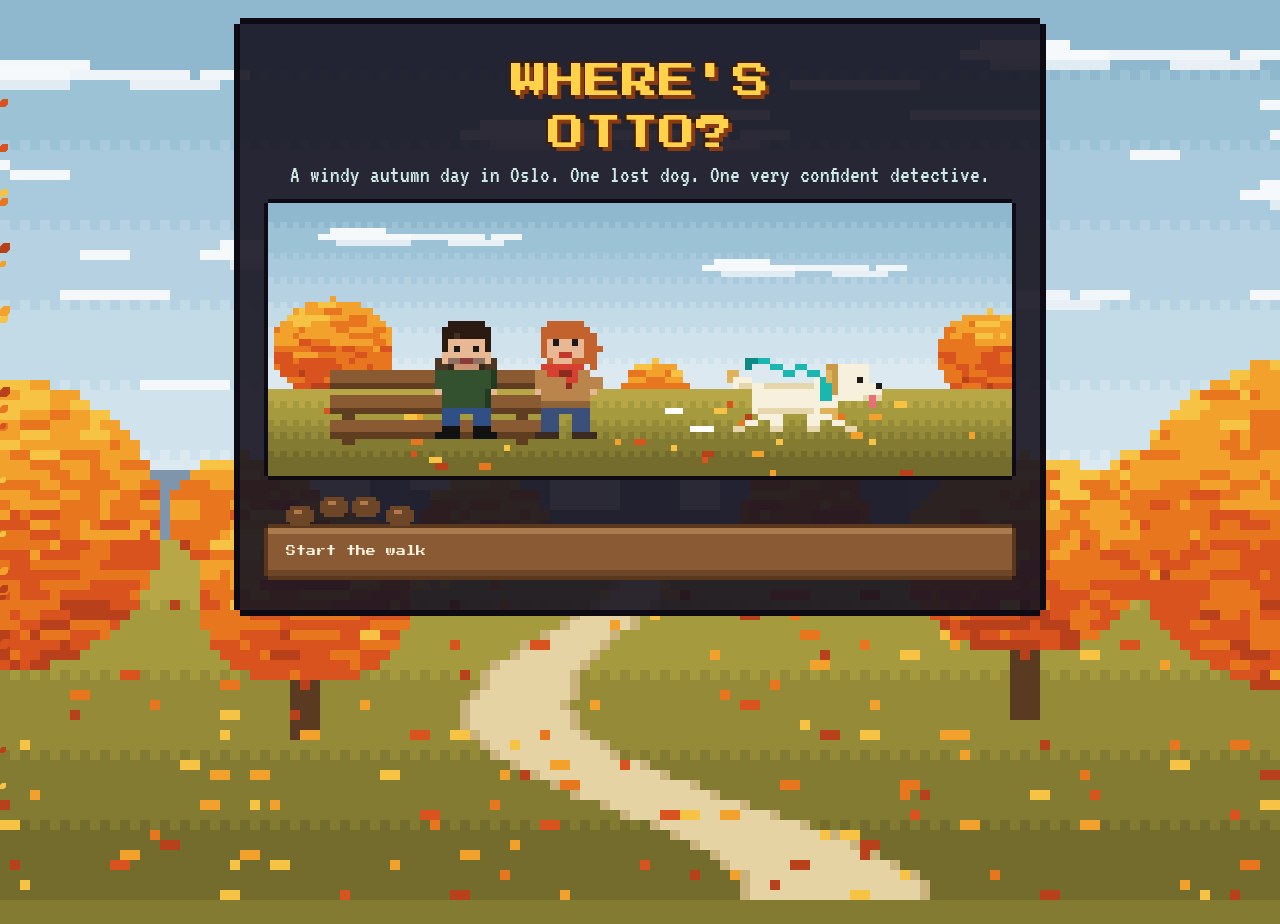
<file: docs/index.html>
<!DOCTYPE html>
<html lang="en">
<head>
<meta charset="utf-8">
<meta name="viewport" content="width=device-width, initial-scale=1">
<meta name="description" content="Where's Otto? A pixel-art detective story set on a windy autumn day in St. Hanshaugen, Oslo. Find the lost golden retriever. Win Sofie's heart. Do not get anyone's dog hit by a tram.">
<meta name="theme-color" content="#181422">
<title>Where's Otto?</title>
<link rel="icon" href="data:image/svg+xml,%3Csvg xmlns='http://www.w3.org/2000/svg' viewBox='0 0 16 16' shape-rendering='crispEdges'%3E%3Crect width='16' height='16' fill='%23181422'/%3E%3Cpath fill='%23f7f0dc' d='M3 3h3v3h-3zM10 3h3v3h-3zM1 7h3v3h-3zM12 7h3v3h-3zM5 8h6v5h-6z'/%3E%3Cpath fill='%2319b7b0' d='M5 6h6v1h-6z'/%3E%3C/svg%3E">
<link rel="preconnect" href="https://fonts.googleapis.com">
<link rel="preconnect" href="https://fonts.gstatic.com" crossorigin>
<link rel="stylesheet" href="https://fonts.googleapis.com/css2?family=Press+Start+2P&family=VT323&display=swap">
<style>
:root {
  --gold: #ffd24a; --cream: #fbf1da; --teal: #19b7b0; --pad: #8a5a35; --pad-dark: #5a371d;
  --toe-brown: url("data:image/svg+xml,%3Csvg xmlns='http://www.w3.org/2000/svg' viewBox='0 0 7 5' shape-rendering='crispEdges'%3E%3Cpath fill='%236d4527' d='M1 0h5v1h1v3h-1v1h-5v-1h-1v-3h1z'/%3E%3Cpath fill='%23b07a4d' d='M2 1h2v1h-2z'/%3E%3C/svg%3E");
  --toe-teal: url("data:image/svg+xml,%3Csvg xmlns='http://www.w3.org/2000/svg' viewBox='0 0 7 5' shape-rendering='crispEdges'%3E%3Cpath fill='%230f8a85' d='M1 0h5v1h1v3h-1v1h-5v-1h-1v-3h1z'/%3E%3Cpath fill='%235fd6cf' d='M2 1h2v1h-2z'/%3E%3C/svg%3E");
  color-scheme: dark;
}
* { box-sizing: border-box; }
html, body { background: #847b32; }
body { margin: 0; position: relative; font-family: 'VT323', 'Courier New', monospace; font-size: 24px; color: var(--cream); min-height: 100vh; }
.park-bg { position: fixed; inset: 0; z-index: 0; pointer-events: none; }
.park-bg svg { width: 100%; height: 100%; display: block; }
.sr-only { position: absolute; width: 1px; height: 1px; overflow: hidden; clip: rect(0 0 0 0); white-space: nowrap; }
[tabindex="-1"]:focus { outline: none; }

.panel {
  position: relative; z-index: 1; max-width: 800px; margin: 24px auto 40px auto; padding: 26px 28px 34px 28px;
  background: rgba(24, 20, 34, 0.9);
  box-shadow: 0 -6px 0 0 #0e0b14, 0 6px 0 0 #0e0b14, -6px 0 0 0 #0e0b14, 6px 0 0 0 #0e0b14,
              0 -6px 0 -2px #ffd24a, 0 6px 0 -2px #ffd24a, -6px 0 0 -2px #ffd24a, 6px 0 0 -2px #ffd24a;
}
.logo { font-family: 'Press Start 2P', monospace; font-weight: normal; text-align: center; font-size: 2.3rem; line-height: 1.4; color: var(--gold);
  text-shadow: 4px 4px 0 #8a3b12, -2px -2px 0 #3b1f0a, 2px -2px 0 #3b1f0a, -2px 2px 0 #3b1f0a; margin: 6px 0 4px 0; }
.tagline { text-align: center; font-size: 1.5rem; color: #cfe9e6; margin: 0 0 16px 0; }
.place { font-family: 'Press Start 2P', monospace; font-size: 0.6rem; letter-spacing: 0.12em; color: #ff8c5a; margin-bottom: 11px; }
.picture { margin: 6px 0 20px 0; }
.strip-svg { width: 100%; height: auto; display: block; image-rendering: pixelated;
  box-shadow: 0 -4px 0 0 #0e0b14, 0 4px 0 0 #0e0b14, -4px 0 0 0 #0e0b14, 4px 0 0 0 #0e0b14; }
.scene-title { font-family: 'Press Start 2P', monospace; font-weight: normal; font-size: 1.15rem; line-height: 1.5; color: var(--gold);
  border-bottom: 4px solid #6d4527; padding-bottom: 11px; margin: 0 0 16px 0; }
.scene-text { font-size: 1.55rem; line-height: 1.3; margin: 0 0 19px 0; }
.whisper { border-left: 8px solid var(--teal); background: rgba(25, 183, 176, 0.14); padding: 10px 16px; margin: 0 0 18px 0; font-size: 1.4rem; line-height: 1.25; }
.whisper.blocked { border-left-color: #ff5a4d; background: rgba(255, 90, 77, 0.16); }
.section { font-family: 'Press Start 2P', monospace; font-size: 0.6rem; letter-spacing: 0.15em; color: #8fd3cf; margin: 26px 0 6px 0; }
.ending { text-align: center; background: rgba(10, 8, 16, 0.85); padding: 22px 19px; margin: 16px 0 24px 0;
  box-shadow: 0 -4px 0 0 var(--gold), 0 4px 0 0 var(--gold), -4px 0 0 0 var(--gold), 4px 0 0 0 var(--gold); }
.ending.lost { box-shadow: 0 -4px 0 0 #ff5a4d, 0 4px 0 0 #ff5a4d, -4px 0 0 0 #ff5a4d, 4px 0 0 0 #ff5a4d; }
.ending .kicker { font-family: 'Press Start 2P', monospace; font-size: 0.6rem; line-height: 1.6; color: #8fd3cf; }
.ending.lost .kicker { color: #ff8a80; }
.ending .ending-title { font-family: 'Press Start 2P', monospace; font-size: 1.3rem; line-height: 1.5; color: var(--gold); margin: 13px 0 16px 0; }
.ending.lost .ending-title { color: #ff8a80; }
.ending p { font-size: 1.5rem; line-height: 1.3; margin: 0; }
.item { margin: 3px 0 11px 0; font-size: 1.4rem; line-height: 1.2; }
.item b { color: var(--gold); font-weight: normal; font-family: 'Press Start 2P', monospace; font-size: 0.7rem; }
.item span { color: #d8cbb0; }
.empty { color: #9a8f7c; font-size: 1.4rem; }

.actions { display: flex; flex-direction: column; }
.row { display: flex; gap: 20px; flex-wrap: wrap; }
.row > button { flex: 1 1 220px; }
button.paw {
  position: relative; overflow: visible; display: block; width: 100%; margin: 32px 0 0 0; text-align: left; cursor: pointer;
  border: 0; border-radius: 0; background: var(--pad); color: #fff4dc; padding: 14px 18px; min-height: 48px;
  font-family: 'Press Start 2P', monospace; font-size: 0.62rem; line-height: 1.8;
  box-shadow: 0 -4px 0 0 var(--pad-dark), 0 4px 0 0 var(--pad-dark), -4px 0 0 0 var(--pad-dark), 4px 0 0 0 var(--pad-dark),
              inset 0 -6px 0 0 #6d4527, inset 0 6px 0 0 #a97b4f;
}
button.paw::before {
  content: ""; position: absolute; left: 18px; top: -31px; width: 128px; height: 29px; pointer-events: none;
  background: var(--toe-brown) 0% 9px / 28px 20px no-repeat, var(--toe-brown) 34% 0 / 28px 20px no-repeat,
              var(--toe-brown) 66% 0 / 28px 20px no-repeat, var(--toe-brown) 100% 9px / 28px 20px no-repeat;
}
button.paw:hover { background: #a97b4f; color: #fff; transform: translateY(-2px); }
button.paw:active { transform: translateY(3px); background: #6d4527; }
button.paw:focus-visible { outline: 4px solid var(--gold); outline-offset: 6px; }
button.paw.teal { background: #17908b;
  box-shadow: 0 -4px 0 0 #0a4f4c, 0 4px 0 0 #0a4f4c, -4px 0 0 0 #0a4f4c, 4px 0 0 0 #0a4f4c, inset 0 -6px 0 0 #0f6f6b, inset 0 6px 0 0 #3fc7c0; }
button.paw.teal::before {
  background: var(--toe-teal) 0% 9px / 28px 20px no-repeat, var(--toe-teal) 34% 0 / 28px 20px no-repeat,
              var(--toe-teal) 66% 0 / 28px 20px no-repeat, var(--toe-teal) 100% 9px / 28px 20px no-repeat;
}
button.paw.teal:hover { background: #2fb5ae; }
button.paw.locked { background: #5d5a62; filter: grayscale(0.6);
  box-shadow: 0 -4px 0 0 #36343b, 0 4px 0 0 #36343b, -4px 0 0 0 #36343b, 4px 0 0 0 #36343b, inset 0 -6px 0 0 #49464e, inset 0 6px 0 0 #77737c; }
button.paw.menu { background: #3b3550;
  box-shadow: 0 -4px 0 0 #1f1b2c, 0 4px 0 0 #1f1b2c, -4px 0 0 0 #1f1b2c, 4px 0 0 0 #1f1b2c, inset 0 -6px 0 0 #2b2640, inset 0 6px 0 0 #54496f; }
button.paw.menu:hover { background: #54496f; }

.wind { position: fixed; inset: 0; pointer-events: none; z-index: 60; overflow: hidden; }
.leaf { position: absolute; left: 0; top: var(--top); width: var(--size); height: var(--size); animation: blow var(--dur) steps(90) var(--delay) infinite; }
.leaf span { display: block; width: 100%; height: 100%; background: var(--c); clip-path: polygon(0 35%, 35% 0, 100% 0, 100% 65%, 65% 100%, 0 100%); animation: flutter 1.2s steps(6) infinite; }
@keyframes blow { from { transform: translate(-10vw, 0); } to { transform: translate(110vw, var(--drop)); } }
@keyframes flutter { 0% { transform: rotate(0) translateY(0); } 25% { transform: rotate(90deg) translateY(-6px); } 50% { transform: rotate(180deg) translateY(0); } 75% { transform: rotate(270deg) translateY(6px); } 100% { transform: rotate(360deg) translateY(0); } }
@media (prefers-reduced-motion: reduce) { .leaf, .leaf span, .logo { animation: none; } button.paw:hover, button.paw:active { transform: none; } }
@media (max-width: 640px) {
  body { font-size: 22px; }
  .panel { margin: 12px 16px 24px 16px; padding: 16px 14px 24px 14px; }
  .logo { font-size: 1.4rem; }
  .scene-title { font-size: 0.95rem; }
  .ending .ending-title { font-size: 1rem; }
  .row { gap: 0; }
}

</style>
</head>
<body>
<div class="park-bg" id="park-bg" aria-hidden="true"></div>
<div class="wind" id="wind" aria-hidden="true"></div>
<div class="sr-only" id="live" aria-live="polite"></div>
<main class="panel" id="app">
<noscript>Where's Otto? needs JavaScript to run. Please turn it on and reload the page.</noscript>
</main>
<script>var STORY = {"start":"bench","items":{"sausage":{"name":"Sausage","description":"A warm hot-dog sausage wrapped in a napkin. Otto's greatest weakness.","location":"kiosk","take_message":"'Your dog stole my last sausage and ran toward the playground,' sighs the vendor. 'Here, take another. He will follow it anywhere.'"},"binoculars":{"name":"Toy binoculars","description":"Plastic binoculars with a cracked left lens, tied with pink string. Surprisingly good.","location":"playground","take_message":"'A big white dog? I saw him!' says the girl in the yellow raincoat. 'He ran up the hill with a blue-green rope flying behind him. Take my binoculars. You need them more than me.'"}},"scenes":{"bench":{"title":"The Bench","text":"A windy October afternoon in St. Hanshaugen, Oslo. Orange and yellow leaves tumble across the lawn, and the whole city looks washed in cold gold. Benjamin Ernesto Aaron Hajdarpasic is minding his friend's golden retriever Otto for the weekend, and he is, by his own estimate, absolutely crushing it with Sofie, a woman in a red scarf with a laugh like a bicycle bell. Then he glances at the bench arm where Otto's teal leash was looped. The loop is empty. Otto has gone.","changes":[{"if":{"decision":"sofie","value":"help"},"text":"Sofie is already on her feet, scarf flapping like a flag. 'Okay, detective,' she says. 'Where do we start?' A path leads to the pond, another to the hot-dog kiosk, and a third across the lawn to the playground."},{"if":{"decision":"sofie","value":"flirt"},"text":"Sofie has folded her arms. She is following Benjamin mostly to watch him fail. 'So the dog is more important than the conversation,' she says. Leaves hiss across the grass. A path leads to the pond, another to the hot-dog kiosk, and a third across the lawn to the playground."}],"choices":[{"decision":"sofie","value":"help","label":"Tell Sofie the truth and ask her to help search","message":"Sofie's face goes from amused to determined in one second. 'A missing dog? Come on, I am excellent in a crisis.' She grabs her scarf and stands up."},{"decision":"sofie","value":"flirt","label":"Keep the charm going: Otto cannot have gone far","message":"'Where was I?' says Benjamin, smoothly ignoring the empty leash. Sofie's smile cools by several degrees. Two minutes later he finally admits the dog is gone, and she follows him anyway with her arms crossed."}],"moves":{"pond":{"label":"Walk to the pond","requires":[{"decision":"sofie","any":true,"blocked":"Sofie is looking at Benjamin expectantly, and the empty leash is still in his hand. He should say something to her first."}],"message":"The wind pushes them down the path toward the pond."},"kiosk":{"label":"Walk to the hot-dog kiosk","requires":[{"decision":"sofie","any":true,"blocked":"Sofie is looking at Benjamin expectantly, and the empty leash is still in his hand. He should say something to her first."}],"message":"The smell of grilled sausage leads the way."},"playground":{"label":"Cross the lawn to the playground","requires":[{"decision":"sofie","any":true,"blocked":"Sofie is looking at Benjamin expectantly, and the empty leash is still in his hand. He should say something to her first."}],"message":"Leaves swirl around their ankles as they cross the lawn."}}},"pond":{"title":"The Pond","text":"The pond by the fountain ripples in the wind, and the ducks bob like angry corks. Leaves skate across the water. The muddy bank is a confusing mess of footprints.","changes":[{"if":{"decision":"sofie","value":"help"},"text":"Sofie crouches on the muddy bank. 'Look! Wet paw prints, big ones, heading uphill toward the playground. And there is sausage grease in them.' She grins up at him. 'You are welcome.'"},{"if":{"decision":"sofie","value":"flirt"},"text":"Sofie checks her phone while Benjamin stares at the mud. Prints? Ducks? A dog? The mud says nothing useful, and a duck quacks at him in a very judgmental way."}],"moves":{"bench":{"label":"Back to the bench","message":"They trudge back up the path."}}},"kiosk":{"title":"The Hot-Dog Kiosk","text":"A small kiosk beside the path sells hot dogs and coffee, steam torn sideways by the wind. The vendor is glaring at a completely empty sausage tray.","changes":[{"if":{"item":"sausage"},"text":"The vendor nods at Benjamin. 'Told you. Dog went toward the playground, tail up like a flag.' He is already guarding the next tray of sausages with his whole body."}],"moves":{"bench":{"label":"Back to the bench","message":"The sausage smell follows them up the path."}}},"playground":{"title":"The Playground","text":"Children shriek on the swings, flinging leaves by the handful. A girl in a yellow raincoat wears a pair of toy binoculars and is surveying everything very importantly.","changes":[{"if":{"item":"binoculars"},"text":"The girl in the yellow raincoat salutes Benjamin from the swings. 'Detective Benjamin! Up the hill!' She has already moved on to investigating a pile of leaves."}],"moves":{"bench":{"label":"Back to the bench","message":"They cross the lawn again, leaves chasing them."},"hill":{"label":"Climb the path up the hill","message":"The path climbs, and the wind grows stronger with every step."}}},"hill":{"title":"The Top of the Hill","text":"From the top of St. Hanshaugen you can see the whole park, and beyond it the gray streets. To the east, tram tracks run along Ullev\u00e5lsveien. To the south, cars hiss along a busy road. The wind throws leaves in Benjamin's eyes. There are a thousand orange blobs down there, and one of them could be a dog.","changes":[{"if":{"decision":"scan","value":"tram"},"text":"Benjamin has seen it: a flash of teal in the leaves, a white tail, and Otto standing on the tram tracks chasing leaves. Far off, a tram bell clangs. There is no time to lose."}],"choices":[{"decision":"scan","value":"tram","label":"Scan the park with the toy binoculars","requires":[{"item":"binoculars","blocked":"Without binoculars the park is just a blur of orange."}],"message":"Through the cracked left lens Benjamin sweeps the park. There: a flash of teal! A white tail! Otto is on the tram tracks chasing leaves, and a tram bell is ringing in the distance."}],"moves":{"playground":{"label":"Back down to the playground","message":"They hurry back down the path."},"tramstreet":{"label":"Run down to the tram street","requires":[{"decision":"scan","value":"tram","blocked":"Benjamin has no idea which street Otto took, and running blindly could be fatal. He needs to see the whole park first."}],"message":"Benjamin runs down the slope, Sofie at his heels, with the tram bell growing louder."},"carstreet":{"label":"Run down to the busy car road","message":"They scramble down toward the roaring traffic."}}},"carstreet":{"title":"The Busy Road","text":"Cars roar past in a hiss of wet leaves. There is no dog here. A delivery driver leans out of his van and shouts over the engine: 'White dog with a blue leash? He ran toward the trams ten minutes ago! Crazy dog!' Benjamin swears quietly and looks back up the hill.","moves":{"hill":{"label":"Climb back up the hill","message":"They climb back up, lungs burning."}}},"tramstreet":{"title":"The Tram Tracks","text":"Ullev\u00e5lsveien. Otto is standing on the tracks, tail wagging, trying to catch a flying leaf, the teal leash trailing behind him. Down the street a tram thunders closer, bell clanging. Sofie grabs Benjamin's sleeve. 'Careful,' she whispers. 'If he panics...'","changes":[{"if":{"decision":"rescue","value":"treat"},"text":"Otto is safe, sitting on Benjamin's shoe and chewing a sausage with an expression of total innocence. The tram rattles past, its bell ringing for nobody. Sofie is looking at Benjamin as if seeing him for the first time."}],"choices":[{"decision":"rescue","value":"treat","label":"Crouch, hold out the sausage and call softly","requires":[{"item":"sausage","blocked":"Benjamin has nothing to lure Otto with."}],"message":"Benjamin crouches, unwraps the sausage, and speaks in the calm voice he usually saves for phone calls to the bank. Otto's ears go up. He trots off the tracks and sits on Benjamin's shoe. The tram thunders past a hand's breadth away."},{"decision":"rescue","value":"grab","label":"Lunge for the trailing leash","message":"Benjamin dives for the teal leash. Startled, Otto bolts straight along the tracks, and the bell turns into a long scream of brakes.","ending":"tram"},{"decision":"rescue","value":"shout","label":"Shout Otto's name and run at him","message":"'OTTO!' Benjamin bellows and charges. Otto, spooked, bolts off the tracks and straight into the road, where a car is coming.","ending":"car"},{"decision":"finish","value":"thank","label":"Thank Sofie for helping and ask her out properly","requires":[{"decision":"rescue","value":"treat","blocked":"Otto is not safe yet."},{"decision":"sofie","value":"help","blocked":"Sofie has not been helping, so there is nothing to thank her for."}],"message":"'I could not have found him without you,' says Benjamin, completely honest for once. 'Would you like to get coffee? With Otto, obviously.'","ending":"love"},{"decision":"finish","value":"apologize","label":"Apologize for flirting while Otto was in danger","requires":[{"decision":"rescue","value":"treat","blocked":"Otto is not safe yet."},{"decision":"sofie","value":"flirt","blocked":"Benjamin has nothing to apologize for."}],"message":"'I am sorry I kept flirting when Otto was missing,' says Benjamin. Sofie nods slowly. 'That is something.'","ending":"nonumber"},{"decision":"finish","value":"brag","label":"Boast that you are basically Oslo's best detective","requires":[{"decision":"rescue","value":"treat","blocked":"Otto is not safe yet."}],"message":"'Elementary,' says Benjamin, flicking a leaf off his shoulder. 'I deduce everything. I am basically Oslo's best detective.' Sofie's smile fades.","ending":"nonumber"}],"moves":{"hill":{"label":"Retreat up the hill","message":"Benjamin backs away from the tracks and climbs the hill."}}}},"endings":{"love":{"title":"Best Weekend Ever","result":"won","kicker":"BEST ENDING \u00b7 OTTO IS SAFE","text":"Sofie smiles, properly, the kind that reaches her eyes. 'Yes,' she says. 'I would like that. And Benjamin... that was impressive.' She writes her number on his hand with a pen from her bag while the wind throws a blizzard of orange and yellow leaves around them. Otto, delighted, barks at the sky. Benjamin Ernesto Aaron Hajdarpasic decides this is the best Saturday of his life."},"nonumber":{"title":"No Number","result":"won","kicker":"OTTO IS SAFE \u00b7 BUT NO NUMBER","text":"'I am glad Otto is safe,' says Sofie, tying her scarf against the wind. 'Good luck with the detective thing.' She walks away across the leaves without leaving her number and without looking back. Otto sighs and leans his whole weight against Benjamin's leg. At least one of them is happy."},"tram":{"title":"The Last Tram","result":"lost","kicker":"GAME OVER \u00b7 THE LAST TRAM","text":"There is a sound Benjamin will never forget: the long scream of tram brakes, and then the silence. The wind keeps blowing leaves across the tracks as if nothing has happened. Sofie holds his arm. He is still holding the empty teal leash. He will have to call his friend, and he has no idea how."},"car":{"title":"Brake Lights","result":"lost","kicker":"GAME OVER \u00b7 BRAKE LIGHTS","text":"A screech of tires, then a silence that is worse than any noise. Benjamin stands on the pavement holding an empty teal leash while the wind drags the leaves across the road. Somewhere a car door opens. Sofie says nothing. He will have to call his friend, and he has no words."}}};</script>
<script>var ART_DATA = {"parkBackground":"<svg class=\"park-bg-svg\" xmlns=\"http://www.w3.org/2000/svg\" viewBox=\"0 0 160 90\" preserveAspectRatio=\"xMidYMax slice\" shape-rendering=\"crispEdges\"><path fill=\"#8fb8cf\" d=\"M0 0h160v8h-160z\"/><path fill=\"#9cc2d6\" d=\"M0 8h160v7h-160z\"/><path fill=\"#9cc2d6\" d=\"M0 7h1v1h-1zM2 7h1v1h-1zM4 7h1v1h-1zM6 7h1v1h-1zM8 7h1v1h-1zM10 7h1v1h-1zM12 7h1v1h-1zM14 7h1v1h-1zM16 7h1v1h-1zM18 7h1v1h-1zM20 7h1v1h-1zM22 7h1v1h-1zM24 7h1v1h-1zM26 7h1v1h-1zM28 7h1v1h-1zM30 7h1v1h-1zM32 7h1v1h-1zM34 7h1v1h-1zM36 7h1v1h-1zM38 7h1v1h-1zM40 7h1v1h-1zM42 7h1v1h-1zM44 7h1v1h-1zM46 7h1v1h-1zM48 7h1v1h-1zM50 7h1v1h-1zM52 7h1v1h-1zM54 7h1v1h-1zM56 7h1v1h-1zM58 7h1v1h-1zM60 7h1v1h-1zM62 7h1v1h-1zM64 7h1v1h-1zM66 7h1v1h-1zM68 7h1v1h-1zM70 7h1v1h-1zM72 7h1v1h-1zM74 7h1v1h-1zM76 7h1v1h-1zM78 7h1v1h-1zM80 7h1v1h-1zM82 7h1v1h-1zM84 7h1v1h-1zM86 7h1v1h-1zM88 7h1v1h-1zM90 7h1v1h-1zM92 7h1v1h-1zM94 7h1v1h-1zM96 7h1v1h-1zM98 7h1v1h-1zM100 7h1v1h-1zM102 7h1v1h-1zM104 7h1v1h-1zM106 7h1v1h-1zM108 7h1v1h-1zM110 7h1v1h-1zM112 7h1v1h-1zM114 7h1v1h-1zM116 7h1v1h-1zM118 7h1v1h-1zM120 7h1v1h-1zM122 7h1v1h-1zM124 7h1v1h-1zM126 7h1v1h-1zM128 7h1v1h-1zM130 7h1v1h-1zM132 7h1v1h-1zM134 7h1v1h-1zM136 7h1v1h-1zM138 7h1v1h-1zM140 7h1v1h-1zM142 7h1v1h-1zM144 7h1v1h-1zM146 7h1v1h-1zM148 7h1v1h-1zM150 7h1v1h-1zM152 7h1v1h-1zM154 7h1v1h-1zM156 7h1v1h-1zM158 7h1v1h-1z\"/><path fill=\"#a9cadc\" d=\"M0 15h160v8h-160zM0 14h1v1h-1zM2 14h1v1h-1zM4 14h1v1h-1zM6 14h1v1h-1zM8 14h1v1h-1zM10 14h1v1h-1zM12 14h1v1h-1zM14 14h1v1h-1zM16 14h1v1h-1zM18 14h1v1h-1zM20 14h1v1h-1zM22 14h1v1h-1zM24 14h1v1h-1zM26 14h1v1h-1zM28 14h1v1h-1zM30 14h1v1h-1zM32 14h1v1h-1zM34 14h1v1h-1zM36 14h1v1h-1zM38 14h1v1h-1zM40 14h1v1h-1zM42 14h1v1h-1zM44 14h1v1h-1zM46 14h1v1h-1zM48 14h1v1h-1zM50 14h1v1h-1zM52 14h1v1h-1zM54 14h1v1h-1zM56 14h1v1h-1zM58 14h1v1h-1zM60 14h1v1h-1zM62 14h1v1h-1zM64 14h1v1h-1zM66 14h1v1h-1zM68 14h1v1h-1zM70 14h1v1h-1zM72 14h1v1h-1zM74 14h1v1h-1zM76 14h1v1h-1zM78 14h1v1h-1zM80 14h1v1h-1zM82 14h1v1h-1zM84 14h1v1h-1zM86 14h1v1h-1zM88 14h1v1h-1zM90 14h1v1h-1zM92 14h1v1h-1zM94 14h1v1h-1zM96 14h1v1h-1zM98 14h1v1h-1zM100 14h1v1h-1zM102 14h1v1h-1zM104 14h1v1h-1zM106 14h1v1h-1zM108 14h1v1h-1zM110 14h1v1h-1zM112 14h1v1h-1zM114 14h1v1h-1zM116 14h1v1h-1zM118 14h1v1h-1zM120 14h1v1h-1zM122 14h1v1h-1zM124 14h1v1h-1zM126 14h1v1h-1zM128 14h1v1h-1zM130 14h1v1h-1zM132 14h1v1h-1zM134 14h1v1h-1zM136 14h1v1h-1zM138 14h1v1h-1zM140 14h1v1h-1zM142 14h1v1h-1zM144 14h1v1h-1zM146 14h1v1h-1zM148 14h1v1h-1zM150 14h1v1h-1zM152 14h1v1h-1zM154 14h1v1h-1zM156 14h1v1h-1zM158 14h1v1h-1z\"/><path fill=\"#b6d2e2\" d=\"M0 23h160v8h-160z\"/><path fill=\"#b6d2e2\" d=\"M0 22h1v1h-1zM2 22h1v1h-1zM4 22h1v1h-1zM6 22h1v1h-1zM8 22h1v1h-1zM10 22h1v1h-1zM12 22h1v1h-1zM14 22h1v1h-1zM16 22h1v1h-1zM18 22h1v1h-1zM20 22h1v1h-1zM22 22h1v1h-1zM24 22h1v1h-1zM26 22h1v1h-1zM28 22h1v1h-1zM30 22h1v1h-1zM32 22h1v1h-1zM34 22h1v1h-1zM36 22h1v1h-1zM38 22h1v1h-1zM40 22h1v1h-1zM42 22h1v1h-1zM44 22h1v1h-1zM46 22h1v1h-1zM48 22h1v1h-1zM50 22h1v1h-1zM52 22h1v1h-1zM54 22h1v1h-1zM56 22h1v1h-1zM58 22h1v1h-1zM60 22h1v1h-1zM62 22h1v1h-1zM64 22h1v1h-1zM66 22h1v1h-1zM68 22h1v1h-1zM70 22h1v1h-1zM72 22h1v1h-1zM74 22h1v1h-1zM76 22h1v1h-1zM78 22h1v1h-1zM80 22h1v1h-1zM82 22h1v1h-1zM84 22h1v1h-1zM86 22h1v1h-1zM88 22h1v1h-1zM90 22h1v1h-1zM92 22h1v1h-1zM94 22h1v1h-1zM96 22h1v1h-1zM98 22h1v1h-1zM100 22h1v1h-1zM102 22h1v1h-1zM104 22h1v1h-1zM106 22h1v1h-1zM108 22h1v1h-1zM110 22h1v1h-1zM112 22h1v1h-1zM114 22h1v1h-1zM116 22h1v1h-1zM118 22h1v1h-1zM120 22h1v1h-1zM122 22h1v1h-1zM124 22h1v1h-1zM126 22h1v1h-1zM128 22h1v1h-1zM130 22h1v1h-1zM132 22h1v1h-1zM134 22h1v1h-1zM136 22h1v1h-1zM138 22h1v1h-1zM140 22h1v1h-1zM142 22h1v1h-1zM144 22h1v1h-1zM146 22h1v1h-1zM148 22h1v1h-1zM150 22h1v1h-1zM152 22h1v1h-1zM154 22h1v1h-1zM156 22h1v1h-1zM158 22h1v1h-1z\"/><path fill=\"#c3dae7\" d=\"M0 31h160v8h-160zM0 30h1v1h-1zM2 30h1v1h-1zM4 30h1v1h-1zM6 30h1v1h-1zM8 30h1v1h-1zM10 30h1v1h-1zM12 30h1v1h-1zM14 30h1v1h-1zM16 30h1v1h-1zM18 30h1v1h-1zM20 30h1v1h-1zM22 30h1v1h-1zM24 30h1v1h-1zM26 30h1v1h-1zM28 30h1v1h-1zM30 30h1v1h-1zM32 30h1v1h-1zM34 30h1v1h-1zM36 30h1v1h-1zM38 30h1v1h-1zM40 30h1v1h-1zM42 30h1v1h-1zM44 30h1v1h-1zM46 30h1v1h-1zM48 30h1v1h-1zM50 30h1v1h-1zM52 30h1v1h-1zM54 30h1v1h-1zM56 30h1v1h-1zM58 30h1v1h-1zM60 30h1v1h-1zM62 30h1v1h-1zM64 30h1v1h-1zM66 30h1v1h-1zM68 30h1v1h-1zM70 30h1v1h-1zM72 30h1v1h-1zM74 30h1v1h-1zM76 30h1v1h-1zM78 30h1v1h-1zM80 30h1v1h-1zM82 30h1v1h-1zM84 30h1v1h-1zM86 30h1v1h-1zM88 30h1v1h-1zM90 30h1v1h-1zM92 30h1v1h-1zM94 30h1v1h-1zM96 30h1v1h-1zM98 30h1v1h-1zM100 30h1v1h-1zM102 30h1v1h-1zM104 30h1v1h-1zM106 30h1v1h-1zM108 30h1v1h-1zM110 30h1v1h-1zM112 30h1v1h-1zM114 30h1v1h-1zM116 30h1v1h-1zM118 30h1v1h-1zM120 30h1v1h-1zM122 30h1v1h-1zM124 30h1v1h-1zM126 30h1v1h-1zM128 30h1v1h-1zM130 30h1v1h-1zM132 30h1v1h-1zM134 30h1v1h-1zM136 30h1v1h-1zM138 30h1v1h-1zM140 30h1v1h-1zM142 30h1v1h-1zM144 30h1v1h-1zM146 30h1v1h-1zM148 30h1v1h-1zM150 30h1v1h-1zM152 30h1v1h-1zM154 30h1v1h-1zM156 30h1v1h-1zM158 30h1v1h-1z\"/><path fill=\"#d0e2ec\" d=\"M0 39h160v7h-160z\"/><path fill=\"#d0e2ec\" d=\"M0 38h1v1h-1zM2 38h1v1h-1zM4 38h1v1h-1zM6 38h1v1h-1zM8 38h1v1h-1zM10 38h1v1h-1zM12 38h1v1h-1zM14 38h1v1h-1zM16 38h1v1h-1zM18 38h1v1h-1zM20 38h1v1h-1zM22 38h1v1h-1zM24 38h1v1h-1zM26 38h1v1h-1zM28 38h1v1h-1zM30 38h1v1h-1zM32 38h1v1h-1zM34 38h1v1h-1zM36 38h1v1h-1zM38 38h1v1h-1zM40 38h1v1h-1zM42 38h1v1h-1zM44 38h1v1h-1zM46 38h1v1h-1zM48 38h1v1h-1zM50 38h1v1h-1zM52 38h1v1h-1zM54 38h1v1h-1zM56 38h1v1h-1zM58 38h1v1h-1zM60 38h1v1h-1zM62 38h1v1h-1zM64 38h1v1h-1zM66 38h1v1h-1zM68 38h1v1h-1zM70 38h1v1h-1zM72 38h1v1h-1zM74 38h1v1h-1zM76 38h1v1h-1zM78 38h1v1h-1zM80 38h1v1h-1zM82 38h1v1h-1zM84 38h1v1h-1zM86 38h1v1h-1zM88 38h1v1h-1zM90 38h1v1h-1zM92 38h1v1h-1zM94 38h1v1h-1zM96 38h1v1h-1zM98 38h1v1h-1zM100 38h1v1h-1zM102 38h1v1h-1zM104 38h1v1h-1zM106 38h1v1h-1zM108 38h1v1h-1zM110 38h1v1h-1zM112 38h1v1h-1zM114 38h1v1h-1zM116 38h1v1h-1zM118 38h1v1h-1zM120 38h1v1h-1zM122 38h1v1h-1zM124 38h1v1h-1zM126 38h1v1h-1zM128 38h1v1h-1zM130 38h1v1h-1zM132 38h1v1h-1zM134 38h1v1h-1zM136 38h1v1h-1zM138 38h1v1h-1zM140 38h1v1h-1zM142 38h1v1h-1zM144 38h1v1h-1zM146 38h1v1h-1zM148 38h1v1h-1zM150 38h1v1h-1zM152 38h1v1h-1zM154 38h1v1h-1zM156 38h1v1h-1zM158 38h1v1h-1z\"/><path fill=\"#dce9f1\" d=\"M0 46h160v8h-160zM0 45h1v1h-1zM2 45h1v1h-1zM4 45h1v1h-1zM6 45h1v1h-1zM8 45h1v1h-1zM10 45h1v1h-1zM12 45h1v1h-1zM14 45h1v1h-1zM16 45h1v1h-1zM18 45h1v1h-1zM20 45h1v1h-1zM22 45h1v1h-1zM24 45h1v1h-1zM26 45h1v1h-1zM28 45h1v1h-1zM30 45h1v1h-1zM32 45h1v1h-1zM34 45h1v1h-1zM36 45h1v1h-1zM38 45h1v1h-1zM40 45h1v1h-1zM42 45h1v1h-1zM44 45h1v1h-1zM46 45h1v1h-1zM48 45h1v1h-1zM50 45h1v1h-1zM52 45h1v1h-1zM54 45h1v1h-1zM56 45h1v1h-1zM58 45h1v1h-1zM60 45h1v1h-1zM62 45h1v1h-1zM64 45h1v1h-1zM66 45h1v1h-1zM68 45h1v1h-1zM70 45h1v1h-1zM72 45h1v1h-1zM74 45h1v1h-1zM76 45h1v1h-1zM78 45h1v1h-1zM80 45h1v1h-1zM82 45h1v1h-1zM84 45h1v1h-1zM86 45h1v1h-1zM88 45h1v1h-1zM90 45h1v1h-1zM92 45h1v1h-1zM94 45h1v1h-1zM96 45h1v1h-1zM98 45h1v1h-1zM100 45h1v1h-1zM102 45h1v1h-1zM104 45h1v1h-1zM106 45h1v1h-1zM108 45h1v1h-1zM110 45h1v1h-1zM112 45h1v1h-1zM114 45h1v1h-1zM116 45h1v1h-1zM118 45h1v1h-1zM120 45h1v1h-1zM122 45h1v1h-1zM124 45h1v1h-1zM126 45h1v1h-1zM128 45h1v1h-1zM130 45h1v1h-1zM132 45h1v1h-1zM134 45h1v1h-1zM136 45h1v1h-1zM138 45h1v1h-1zM140 45h1v1h-1zM142 45h1v1h-1zM144 45h1v1h-1zM146 45h1v1h-1zM148 45h1v1h-1zM150 45h1v1h-1zM152 45h1v1h-1zM154 45h1v1h-1zM156 45h1v1h-1zM158 45h1v1h-1z\"/><path fill=\"#f6f9fb\" d=\"M10 6h9v1h-9zM8 7h15v1h-15zM64 12h9v1h-9zM62 13h15v1h-15zM114 4h9v1h-9zM112 5h15v1h-15zM38 24h9v1h-9zM36 25h15v1h-15zM98 28h9v1h-9zM96 29h15v1h-15zM142 18h9v1h-9zM140 19h15v1h-15z\"/><path fill=\"#e1ebf2\" d=\"M11 8h12v1h-12zM65 14h12v1h-12zM115 6h12v1h-12zM39 26h12v1h-12zM99 30h12v1h-12zM143 20h12v1h-12z\"/><path fill=\"#eef4f8\" d=\"M23 7h12v1h-12zM77 13h12v1h-12zM127 5h12v1h-12zM51 25h12v1h-12zM111 29h12v1h-12zM155 19h12v1h-12z\"/><path fill=\"#e8eff5\" d=\"M29 8h9v1h-9zM83 14h9v1h-9zM133 6h9v1h-9zM57 26h9v1h-9zM117 30h9v1h-9zM161 20h9v1h-9z\"/><path fill=\"#f1f6f9\" d=\"M36 7h5v1h-5zM90 13h5v1h-5zM140 5h5v1h-5zM64 25h5v1h-5zM124 29h5v1h-5zM168 19h5v1h-5z\"/><path fill=\"#f4f8fa\" d=\"M82 11h11v1h-11z\"/><path fill=\"#f4f8fa\" d=\"M12 6h13v1h-13zM24 25h5v1h-5zM129 15h5v1h-5zM22 29h11v1h-11zM17 17h6v1h-6zM141 29h5v1h-5zM144 9h8v1h-8zM149 5h11v1h-11zM12 16h5v1h-5zM142 10h9v1h-9zM107 11h13v1h-13zM30 38h9v1h-9zM143 13h6v1h-6zM148 38h8v1h-8zM95 8h13v1h-13zM16 38h5v1h-5zM52 33h13v1h-13z\"/><path fill=\"#8ea3b8\" d=\"M0 49h7v5h-7zM7 49h7v5h-7zM19 47h4v7h-4zM36 47h4v7h-4zM53 47h4v7h-4zM63 48h8v6h-8zM88 46h6v8h-6zM94 48h9v6h-9zM103 46h7v8h-7zM110 49h7v5h-7zM117 48h4v6h-4zM134 51h7v3h-7zM141 47h7v7h-7zM153 46h6v8h-6z\"/><path fill=\"#7f95ab\" d=\"M14 46h5v8h-5zM23 49h7v5h-7zM30 47h6v7h-6zM40 50h6v4h-6zM46 51h7v3h-7zM57 49h6v5h-6zM71 51h7v3h-7zM78 48h6v6h-6zM84 51h4v3h-4zM121 50h6v4h-6zM127 48h7v6h-7zM148 48h5v6h-5zM159 46h6v8h-6z\"/><path fill=\"#7f95ab\" d=\"M100 42h7v12h-7z\"/><path fill=\"#6f869e\" d=\"M101 38h5v4h-5zM103 33h1v5h-1z\"/><path fill=\"#b7a747\" d=\"M0 54h160v7h-160z\"/><path fill=\"#a69a3f\" d=\"M0 61h160v7h-160z\"/><path fill=\"#a69a3f\" d=\"M0 60h1v1h-1zM2 60h1v1h-1zM4 60h1v1h-1zM6 60h1v1h-1zM8 60h1v1h-1zM10 60h1v1h-1zM12 60h1v1h-1zM14 60h1v1h-1zM16 60h1v1h-1zM18 60h1v1h-1zM20 60h1v1h-1zM22 60h1v1h-1zM24 60h1v1h-1zM26 60h1v1h-1zM28 60h1v1h-1zM30 60h1v1h-1zM32 60h1v1h-1zM34 60h1v1h-1zM36 60h1v1h-1zM38 60h1v1h-1zM40 60h1v1h-1zM42 60h1v1h-1zM44 60h1v1h-1zM46 60h1v1h-1zM48 60h1v1h-1zM50 60h1v1h-1zM52 60h1v1h-1zM54 60h1v1h-1zM56 60h1v1h-1zM58 60h1v1h-1zM60 60h1v1h-1zM62 60h1v1h-1zM64 60h1v1h-1zM66 60h1v1h-1zM68 60h1v1h-1zM70 60h1v1h-1zM72 60h1v1h-1zM74 60h1v1h-1zM76 60h1v1h-1zM78 60h1v1h-1zM80 60h1v1h-1zM82 60h1v1h-1zM84 60h1v1h-1zM86 60h1v1h-1zM88 60h1v1h-1zM90 60h1v1h-1zM92 60h1v1h-1zM94 60h1v1h-1zM96 60h1v1h-1zM98 60h1v1h-1zM100 60h1v1h-1zM102 60h1v1h-1zM104 60h1v1h-1zM106 60h1v1h-1zM108 60h1v1h-1zM110 60h1v1h-1zM112 60h1v1h-1zM114 60h1v1h-1zM116 60h1v1h-1zM118 60h1v1h-1zM120 60h1v1h-1zM122 60h1v1h-1zM124 60h1v1h-1zM126 60h1v1h-1zM128 60h1v1h-1zM130 60h1v1h-1zM132 60h1v1h-1zM134 60h1v1h-1zM136 60h1v1h-1zM138 60h1v1h-1zM140 60h1v1h-1zM142 60h1v1h-1zM144 60h1v1h-1zM146 60h1v1h-1zM148 60h1v1h-1zM150 60h1v1h-1zM152 60h1v1h-1zM154 60h1v1h-1zM156 60h1v1h-1zM158 60h1v1h-1z\"/><path fill=\"#958a38\" d=\"M0 68h160v8h-160zM0 67h1v1h-1zM2 67h1v1h-1zM4 67h1v1h-1zM6 67h1v1h-1zM8 67h1v1h-1zM10 67h1v1h-1zM12 67h1v1h-1zM14 67h1v1h-1zM16 67h1v1h-1zM18 67h1v1h-1zM20 67h1v1h-1zM22 67h1v1h-1zM24 67h1v1h-1zM26 67h1v1h-1zM28 67h1v1h-1zM30 67h1v1h-1zM32 67h1v1h-1zM34 67h1v1h-1zM36 67h1v1h-1zM38 67h1v1h-1zM40 67h1v1h-1zM42 67h1v1h-1zM44 67h1v1h-1zM46 67h1v1h-1zM48 67h1v1h-1zM50 67h1v1h-1zM52 67h1v1h-1zM54 67h1v1h-1zM56 67h1v1h-1zM58 67h1v1h-1zM60 67h1v1h-1zM62 67h1v1h-1zM64 67h1v1h-1zM66 67h1v1h-1zM68 67h1v1h-1zM70 67h1v1h-1zM72 67h1v1h-1zM74 67h1v1h-1zM76 67h1v1h-1zM78 67h1v1h-1zM80 67h1v1h-1zM82 67h1v1h-1zM84 67h1v1h-1zM86 67h1v1h-1zM88 67h1v1h-1zM90 67h1v1h-1zM92 67h1v1h-1zM94 67h1v1h-1zM96 67h1v1h-1zM98 67h1v1h-1zM100 67h1v1h-1zM102 67h1v1h-1zM104 67h1v1h-1zM106 67h1v1h-1zM108 67h1v1h-1zM110 67h1v1h-1zM112 67h1v1h-1zM114 67h1v1h-1zM116 67h1v1h-1zM118 67h1v1h-1zM120 67h1v1h-1zM122 67h1v1h-1zM124 67h1v1h-1zM126 67h1v1h-1zM128 67h1v1h-1zM130 67h1v1h-1zM132 67h1v1h-1zM134 67h1v1h-1zM136 67h1v1h-1zM138 67h1v1h-1zM140 67h1v1h-1zM142 67h1v1h-1zM144 67h1v1h-1zM146 67h1v1h-1zM148 67h1v1h-1zM150 67h1v1h-1zM152 67h1v1h-1zM154 67h1v1h-1zM156 67h1v1h-1zM158 67h1v1h-1z\"/><path fill=\"#847b32\" d=\"M0 76h160v7h-160z\"/><path fill=\"#847b32\" d=\"M0 75h1v1h-1zM2 75h1v1h-1zM4 75h1v1h-1zM6 75h1v1h-1zM8 75h1v1h-1zM10 75h1v1h-1zM12 75h1v1h-1zM14 75h1v1h-1zM16 75h1v1h-1zM18 75h1v1h-1zM20 75h1v1h-1zM22 75h1v1h-1zM24 75h1v1h-1zM26 75h1v1h-1zM28 75h1v1h-1zM30 75h1v1h-1zM32 75h1v1h-1zM34 75h1v1h-1zM36 75h1v1h-1zM38 75h1v1h-1zM40 75h1v1h-1zM42 75h1v1h-1zM44 75h1v1h-1zM46 75h1v1h-1zM48 75h1v1h-1zM50 75h1v1h-1zM52 75h1v1h-1zM54 75h1v1h-1zM56 75h1v1h-1zM58 75h1v1h-1zM60 75h1v1h-1zM62 75h1v1h-1zM64 75h1v1h-1zM66 75h1v1h-1zM68 75h1v1h-1zM70 75h1v1h-1zM72 75h1v1h-1zM74 75h1v1h-1zM76 75h1v1h-1zM78 75h1v1h-1zM80 75h1v1h-1zM82 75h1v1h-1zM84 75h1v1h-1zM86 75h1v1h-1zM88 75h1v1h-1zM90 75h1v1h-1zM92 75h1v1h-1zM94 75h1v1h-1zM96 75h1v1h-1zM98 75h1v1h-1zM100 75h1v1h-1zM102 75h1v1h-1zM104 75h1v1h-1zM106 75h1v1h-1zM108 75h1v1h-1zM110 75h1v1h-1zM112 75h1v1h-1zM114 75h1v1h-1zM116 75h1v1h-1zM118 75h1v1h-1zM120 75h1v1h-1zM122 75h1v1h-1zM124 75h1v1h-1zM126 75h1v1h-1zM128 75h1v1h-1zM130 75h1v1h-1zM132 75h1v1h-1zM134 75h1v1h-1zM136 75h1v1h-1zM138 75h1v1h-1zM140 75h1v1h-1zM142 75h1v1h-1zM144 75h1v1h-1zM146 75h1v1h-1zM148 75h1v1h-1zM150 75h1v1h-1zM152 75h1v1h-1zM154 75h1v1h-1zM156 75h1v1h-1zM158 75h1v1h-1z\"/><path fill=\"#746c2c\" d=\"M0 83h160v7h-160zM0 82h1v1h-1zM2 82h1v1h-1zM4 82h1v1h-1zM6 82h1v1h-1zM8 82h1v1h-1zM10 82h1v1h-1zM12 82h1v1h-1zM14 82h1v1h-1zM16 82h1v1h-1zM18 82h1v1h-1zM20 82h1v1h-1zM22 82h1v1h-1zM24 82h1v1h-1zM26 82h1v1h-1zM28 82h1v1h-1zM30 82h1v1h-1zM32 82h1v1h-1zM34 82h1v1h-1zM36 82h1v1h-1zM38 82h1v1h-1zM40 82h1v1h-1zM42 82h1v1h-1zM44 82h1v1h-1zM46 82h1v1h-1zM48 82h1v1h-1zM50 82h1v1h-1zM52 82h1v1h-1zM54 82h1v1h-1zM56 82h1v1h-1zM58 82h1v1h-1zM60 82h1v1h-1zM62 82h1v1h-1zM64 82h1v1h-1zM66 82h1v1h-1zM68 82h1v1h-1zM70 82h1v1h-1zM72 82h1v1h-1zM74 82h1v1h-1zM76 82h1v1h-1zM78 82h1v1h-1zM80 82h1v1h-1zM82 82h1v1h-1zM84 82h1v1h-1zM86 82h1v1h-1zM88 82h1v1h-1zM90 82h1v1h-1zM92 82h1v1h-1zM94 82h1v1h-1zM96 82h1v1h-1zM98 82h1v1h-1zM100 82h1v1h-1zM102 82h1v1h-1zM104 82h1v1h-1zM106 82h1v1h-1zM108 82h1v1h-1zM110 82h1v1h-1zM112 82h1v1h-1zM114 82h1v1h-1zM116 82h1v1h-1zM118 82h1v1h-1zM120 82h1v1h-1zM122 82h1v1h-1zM124 82h1v1h-1zM126 82h1v1h-1zM128 82h1v1h-1zM130 82h1v1h-1zM132 82h1v1h-1zM134 82h1v1h-1zM136 82h1v1h-1zM138 82h1v1h-1zM140 82h1v1h-1zM142 82h1v1h-1zM144 82h1v1h-1zM146 82h1v1h-1zM148 82h1v1h-1zM150 82h1v1h-1zM152 82h1v1h-1zM154 82h1v1h-1zM156 82h1v1h-1zM158 82h1v1h-1z\"/><path fill=\"#c9b27c\" d=\"M80 56h5v1h-5z\"/><path fill=\"#e6d3a3\" d=\"M81 56h3v1h-3z\"/><path fill=\"#c9b27c\" d=\"M78 57h6v1h-6z\"/><path fill=\"#e6d3a3\" d=\"M79 57h4v1h-4z\"/><path fill=\"#c9b27c\" d=\"M77 58h6v1h-6z\"/><path fill=\"#e6d3a3\" d=\"M78 58h4v1h-4z\"/><path fill=\"#c9b27c\" d=\"M76 59h7v1h-7z\"/><path fill=\"#e6d3a3\" d=\"M77 59h5v1h-5z\"/><path fill=\"#c9b27c\" d=\"M75 60h7v1h-7z\"/><path fill=\"#e6d3a3\" d=\"M76 60h5v1h-5z\"/><path fill=\"#c9b27c\" d=\"M73 61h7v1h-7z\"/><path fill=\"#e6d3a3\" d=\"M74 61h5v1h-5z\"/><path fill=\"#c9b27c\" d=\"M72 62h8v1h-8z\"/><path fill=\"#e6d3a3\" d=\"M73 62h6v1h-6z\"/><path fill=\"#c9b27c\" d=\"M70 63h8v1h-8z\"/><path fill=\"#e6d3a3\" d=\"M71 63h6v1h-6z\"/><path fill=\"#c9b27c\" d=\"M68 64h9v1h-9z\"/><path fill=\"#e6d3a3\" d=\"M69 64h7v1h-7z\"/><path fill=\"#c9b27c\" d=\"M67 65h9v1h-9z\"/><path fill=\"#e6d3a3\" d=\"M68 65h7v1h-7z\"/><path fill=\"#c9b27c\" d=\"M65 66h10v1h-10z\"/><path fill=\"#e6d3a3\" d=\"M66 66h8v1h-8z\"/><path fill=\"#c9b27c\" d=\"M64 67h10v1h-10z\"/><path fill=\"#e6d3a3\" d=\"M65 67h8v1h-8z\"/><path fill=\"#c9b27c\" d=\"M64 68h10v1h-10z\"/><path fill=\"#e6d3a3\" d=\"M65 68h8v1h-8z\"/><path fill=\"#c9b27c\" d=\"M63 69h11v1h-11z\"/><path fill=\"#e6d3a3\" d=\"M64 69h9v1h-9z\"/><path fill=\"#c9b27c\" d=\"M62 70h11v1h-11z\"/><path fill=\"#e6d3a3\" d=\"M63 70h9v1h-9z\"/><path fill=\"#c9b27c\" d=\"M62 71h12v1h-12z\"/><path fill=\"#e6d3a3\" d=\"M63 71h10v1h-10z\"/><path fill=\"#c9b27c\" d=\"M62 72h12v1h-12z\"/><path fill=\"#e6d3a3\" d=\"M63 72h10v1h-10z\"/><path fill=\"#c9b27c\" d=\"M63 73h12v1h-12z\"/><path fill=\"#e6d3a3\" d=\"M64 73h10v1h-10z\"/><path fill=\"#c9b27c\" d=\"M64 74h13v1h-13z\"/><path fill=\"#e6d3a3\" d=\"M65 74h11v1h-11z\"/><path fill=\"#c9b27c\" d=\"M65 75h13v1h-13z\"/><path fill=\"#e6d3a3\" d=\"M66 75h11v1h-11z\"/><path fill=\"#c9b27c\" d=\"M67 76h14v1h-14z\"/><path fill=\"#e6d3a3\" d=\"M68 76h12v1h-12z\"/><path fill=\"#c9b27c\" d=\"M69 77h14v1h-14z\"/><path fill=\"#e6d3a3\" d=\"M70 77h12v1h-12z\"/><path fill=\"#c9b27c\" d=\"M71 78h15v1h-15z\"/><path fill=\"#e6d3a3\" d=\"M72 78h13v1h-13z\"/><path fill=\"#c9b27c\" d=\"M73 79h15v1h-15z\"/><path fill=\"#e6d3a3\" d=\"M74 79h13v1h-13z\"/><path fill=\"#c9b27c\" d=\"M76 80h15v1h-15z\"/><path fill=\"#e6d3a3\" d=\"M77 80h13v1h-13z\"/><path fill=\"#c9b27c\" d=\"M78 81h16v1h-16z\"/><path fill=\"#e6d3a3\" d=\"M79 81h14v1h-14z\"/><path fill=\"#c9b27c\" d=\"M81 82h16v1h-16z\"/><path fill=\"#e6d3a3\" d=\"M82 82h14v1h-14z\"/><path fill=\"#c9b27c\" d=\"M83 83h17v1h-17z\"/><path fill=\"#e6d3a3\" d=\"M84 83h15v1h-15z\"/><path fill=\"#c9b27c\" d=\"M85 84h17v1h-17z\"/><path fill=\"#e6d3a3\" d=\"M86 84h15v1h-15z\"/><path fill=\"#c9b27c\" d=\"M87 85h17v1h-17z\"/><path fill=\"#e6d3a3\" d=\"M88 85h15v1h-15z\"/><path fill=\"#c9b27c\" d=\"M88 86h18v1h-18z\"/><path fill=\"#e6d3a3\" d=\"M89 86h16v1h-16z\"/><path fill=\"#c9b27c\" d=\"M90 87h18v1h-18z\"/><path fill=\"#e6d3a3\" d=\"M91 87h16v1h-16z\"/><path fill=\"#c9b27c\" d=\"M90 88h19v1h-19z\"/><path fill=\"#e6d3a3\" d=\"M91 88h17v1h-17z\"/><path fill=\"#c9b27c\" d=\"M90 89h19v1h-19z\"/><path fill=\"#e6d3a3\" d=\"M91 89h17v1h-17z\"/><path fill=\"#5b3a22\" d=\"M63 54h3v4h-3z\"/><path fill=\"#f6c344\" d=\"M64 47h1v1h-1zM61 48h1v1h-1zM62 48h3v1h-3zM67 48h1v1h-1zM59 49h1v1h-1z\"/><path fill=\"#f2a22c\" d=\"M65 48h2v1h-2zM60 49h3v1h-3zM63 49h3v1h-3zM66 49h1v1h-1zM62 50h1v1h-1zM66 50h2v1h-2zM68 50h2v1h-2zM61 51h1v1h-1zM63 51h1v1h-1zM64 51h1v1h-1zM65 51h3v1h-3zM69 51h2v1h-2zM62 52h2v1h-2zM68 52h2v1h-2z\"/><path fill=\"#e8761f\" d=\"M67 49h3v1h-3zM59 50h3v1h-3zM63 50h3v1h-3zM58 51h3v1h-3zM62 51h1v1h-1zM68 51h1v1h-1zM58 52h1v1h-1zM59 52h1v1h-1zM60 52h2v1h-2zM66 52h2v1h-2zM70 52h1v1h-1zM58 53h3v1h-3zM61 53h3v1h-3zM64 53h1v1h-1zM65 53h3v1h-3zM68 53h3v1h-3z\"/><path fill=\"#d9531e\" d=\"M64 52h2v1h-2zM59 54h1v1h-1zM62 54h1v1h-1z\"/><path fill=\"#b8401a\" d=\"M60 54h2v1h-2z\"/><path fill=\"#d9531e\" d=\"M63 54h2v1h-2zM66 54h1v1h-1zM59 55h1v1h-1zM61 55h2v1h-2zM64 55h2v1h-2zM67 55h2v1h-2zM69 55h1v1h-1zM61 56h2v1h-2zM66 56h2v1h-2zM64 57h1v1h-1zM91 50h3v1h-3zM91 51h1v1h-1zM97 51h2v1h-2zM99 51h1v1h-1zM100 51h2v1h-2zM97 52h1v1h-1zM98 52h1v1h-1zM100 52h2v1h-2zM91 53h2v1h-2z\"/><path fill=\"#e8761f\" d=\"M65 54h1v1h-1zM67 54h3v1h-3zM63 55h1v1h-1zM91 48h2v1h-2zM93 48h1v1h-1zM94 48h1v1h-1zM98 48h2v1h-2zM100 48h2v1h-2zM96 49h2v1h-2zM98 49h1v1h-1zM99 49h1v1h-1zM101 49h1v1h-1zM90 50h1v1h-1zM94 50h3v1h-3zM97 50h1v1h-1zM99 50h3v1h-3zM102 50h1v1h-1zM90 51h1v1h-1zM93 51h1v1h-1zM94 51h1v1h-1zM95 51h2v1h-2zM102 51h1v1h-1zM90 52h3v1h-3zM93 52h3v1h-3zM96 52h1v1h-1zM99 52h1v1h-1zM102 52h1v1h-1z\"/><path fill=\"#b8401a\" d=\"M60 55h1v1h-1zM66 55h1v1h-1zM63 56h3v1h-3z\"/><path fill=\"#5b3a22\" d=\"M95 53h3v4h-3z\"/><path fill=\"#f6c344\" d=\"M96 46h1v1h-1z\"/><path fill=\"#f2a22c\" d=\"M93 47h2v1h-2zM95 47h3v1h-3zM98 47h2v1h-2zM95 48h3v1h-3zM91 49h2v1h-2zM93 49h3v1h-3zM100 49h1v1h-1zM98 50h1v1h-1zM92 51h1v1h-1z\"/><path fill=\"#d9531e\" d=\"M93 53h3v1h-3zM96 53h1v1h-1zM100 53h1v1h-1zM91 54h1v1h-1zM95 54h3v1h-3zM98 54h3v1h-3zM101 54h1v1h-1zM93 55h2v1h-2zM99 55h1v1h-1zM96 56h1v1h-1zM138 49h2v1h-2zM125 50h2v1h-2zM130 50h1v1h-1zM128 51h2v1h-2zM132 51h1v1h-1zM133 51h3v1h-3zM128 52h2v1h-2zM130 52h2v1h-2zM132 52h2v1h-2zM135 52h3v1h-3zM139 52h1v1h-1zM127 53h3v1h-3z\"/><path fill=\"#e8761f\" d=\"M97 53h1v1h-1zM98 53h2v1h-2zM101 53h1v1h-1zM128 46h1v1h-1zM133 46h3v1h-3zM128 48h1v1h-1zM133 48h1v1h-1zM134 48h3v1h-3zM139 48h1v1h-1zM125 49h3v1h-3zM130 49h1v1h-1zM131 49h1v1h-1zM133 49h1v1h-1zM137 49h1v1h-1zM127 50h2v1h-2zM129 50h1v1h-1zM131 50h1v1h-1zM133 50h2v1h-2zM135 50h3v1h-3zM138 50h2v1h-2zM125 51h3v1h-3zM136 51h3v1h-3zM139 51h1v1h-1zM125 52h3v1h-3zM134 52h1v1h-1zM138 52h1v1h-1zM126 53h1v1h-1z\"/><path fill=\"#b8401a\" d=\"M92 54h3v1h-3zM95 55h1v1h-1zM96 55h2v1h-2zM98 55h1v1h-1z\"/><path fill=\"#5b3a22\" d=\"M131 53h3v5h-3z\"/><path fill=\"#f2a22c\" d=\"M132 44h1v1h-1zM133 45h1v1h-1zM134 45h1v1h-1zM135 45h2v1h-2zM129 46h1v1h-1zM130 46h1v1h-1zM136 46h1v1h-1zM137 46h1v1h-1zM126 47h2v1h-2zM132 47h3v1h-3zM138 47h1v1h-1zM125 48h2v1h-2zM127 48h1v1h-1zM129 48h1v1h-1zM130 48h2v1h-2zM132 48h1v1h-1zM137 48h2v1h-2zM128 49h2v1h-2zM132 49h1v1h-1zM134 49h2v1h-2zM136 49h1v1h-1zM132 50h1v1h-1zM130 51h2v1h-2z\"/><path fill=\"#f6c344\" d=\"M128 45h2v1h-2zM130 45h3v1h-3zM127 46h1v1h-1zM131 46h2v1h-2zM128 47h2v1h-2zM130 47h2v1h-2zM135 47h3v1h-3z\"/><path fill=\"#d9531e\" d=\"M130 53h2v1h-2zM133 53h2v1h-2zM134 54h3v1h-3zM128 55h2v1h-2zM131 55h2v1h-2zM133 55h2v1h-2zM135 55h1v1h-1zM136 55h1v1h-1zM132 56h1v1h-1zM43 50h3v1h-3zM39 51h1v1h-1zM42 51h3v1h-3zM45 51h2v1h-2zM43 52h2v1h-2zM38 53h2v1h-2zM40 53h1v1h-1zM41 53h3v1h-3zM44 53h3v1h-3z\"/><path fill=\"#e8761f\" d=\"M132 53h1v1h-1zM138 53h1v1h-1zM127 54h2v1h-2zM129 54h1v1h-1zM130 54h2v1h-2zM130 55h1v1h-1zM34 48h3v1h-3zM40 48h3v1h-3zM43 48h1v1h-1zM33 49h1v1h-1zM34 49h3v1h-3zM37 49h3v1h-3zM40 49h3v1h-3zM44 49h1v1h-1zM46 49h2v1h-2zM36 50h3v1h-3zM41 50h2v1h-2zM36 51h3v1h-3zM40 51h1v1h-1zM41 51h1v1h-1zM47 51h1v1h-1zM33 52h3v1h-3zM36 52h1v1h-1zM37 52h3v1h-3zM40 52h3v1h-3zM45 52h3v1h-3zM33 53h3v1h-3zM36 53h2v1h-2zM47 53h1v1h-1zM35 54h3v1h-3z\"/><path fill=\"#b8401a\" d=\"M135 53h3v1h-3zM132 54h2v1h-2zM137 54h1v1h-1zM34 54h1v1h-1zM38 54h1v1h-1z\"/><path fill=\"#5b3a22\" d=\"M39 54h3v5h-3z\"/><path fill=\"#f6c344\" d=\"M40 45h1v1h-1zM36 46h1v1h-1zM37 46h3v1h-3zM40 47h2v1h-2zM45 47h1v1h-1z\"/><path fill=\"#f2a22c\" d=\"M40 46h3v1h-3zM43 46h1v1h-1zM44 46h1v1h-1zM35 47h3v1h-3zM38 47h2v1h-2zM42 47h3v1h-3zM37 48h3v1h-3zM44 48h3v1h-3zM43 49h1v1h-1zM45 49h1v1h-1zM33 50h3v1h-3zM39 50h2v1h-2zM46 50h2v1h-2zM33 51h3v1h-3z\"/><path fill=\"#e8761f\" d=\"M39 54h1v1h-1zM43 54h2v1h-2zM45 54h1v1h-1zM46 54h1v1h-1zM38 55h2v1h-2zM36 56h1v1h-1zM44 56h1v1h-1zM21 41h2v1h-2zM18 42h3v1h-3zM0 43h2v1h-2zM5 43h2v1h-2zM9 43h2v1h-2zM11 43h3v1h-3zM-1 44h2v1h-2zM27 44h1v1h-1zM0 45h2v1h-2zM7 45h2v1h-2zM17 45h2v1h-2zM22 45h2v1h-2zM24 45h2v1h-2zM1 46h1v1h-1zM12 46h1v1h-1zM19 46h3v1h-3zM25 46h1v1h-1zM28 46h3v1h-3zM1 47h2v1h-2zM3 47h2v1h-2zM10 47h2v1h-2zM12 47h1v1h-1zM14 47h2v1h-2zM21 47h2v1h-2zM25 47h2v1h-2zM-3 48h3v1h-3zM15 48h3v1h-3zM18 48h2v1h-2zM22 48h3v1h-3zM25 48h3v1h-3zM30 48h2v1h-2zM-3 49h2v1h-2zM-1 49h2v1h-2zM1 49h1v1h-1zM6 49h3v1h-3zM12 49h2v1h-2zM19 49h1v1h-1zM20 49h2v1h-2zM24 49h2v1h-2zM28 49h2v1h-2zM-2 50h2v1h-2zM3 50h3v1h-3zM6 50h3v1h-3zM14 50h2v1h-2zM16 50h1v1h-1zM22 50h1v1h-1zM23 50h1v1h-1zM24 50h1v1h-1zM25 50h1v1h-1zM27 50h2v1h-2zM29 50h1v1h-1zM3 51h1v1h-1zM4 51h1v1h-1zM5 51h2v1h-2zM10 51h1v1h-1zM11 51h3v1h-3zM18 51h1v1h-1zM22 51h1v1h-1zM23 51h2v1h-2zM25 51h1v1h-1zM27 51h2v1h-2zM29 51h1v1h-1zM30 51h2v1h-2zM-3 52h1v1h-1zM-2 52h1v1h-1zM-1 52h2v1h-2zM3 52h3v1h-3zM6 52h1v1h-1zM10 52h2v1h-2zM12 52h2v1h-2zM14 52h2v1h-2zM21 52h1v1h-1zM22 52h2v1h-2zM25 52h1v1h-1zM-3 53h3v1h-3zM0 53h1v1h-1zM1 53h1v1h-1zM5 53h1v1h-1zM7 53h2v1h-2zM14 53h3v1h-3zM17 53h1v1h-1zM18 53h1v1h-1zM22 53h2v1h-2zM3 54h2v1h-2zM5 54h3v1h-3zM11 54h3v1h-3zM14 54h3v1h-3zM17 54h2v1h-2zM19 54h2v1h-2zM25 54h2v1h-2zM-3 55h2v1h-2zM-1 55h1v1h-1zM0 55h2v1h-2zM2 55h2v1h-2zM7 55h3v1h-3zM10 55h3v1h-3zM13 55h3v1h-3zM24 55h1v1h-1zM25 55h2v1h-2zM0 56h1v1h-1zM1 56h3v1h-3zM4 56h2v1h-2zM9 56h2v1h-2zM13 56h1v1h-1zM14 56h1v1h-1zM15 56h2v1h-2zM19 56h2v1h-2zM21 56h2v1h-2zM23 56h3v1h-3zM-2 57h1v1h-1zM4 57h2v1h-2zM8 57h2v1h-2zM10 57h1v1h-1zM12 57h1v1h-1zM13 57h3v1h-3zM24 57h3v1h-3zM27 57h1v1h-1zM28 57h3v1h-3zM-2 58h3v1h-3zM1 58h1v1h-1zM3 58h1v1h-1zM5 58h2v1h-2zM11 58h3v1h-3zM16 58h2v1h-2zM20 58h2v1h-2zM22 58h3v1h-3zM30 58h1v1h-1zM10 59h1v1h-1zM11 59h1v1h-1zM12 59h3v1h-3zM15 59h1v1h-1zM17 59h1v1h-1zM21 59h1v1h-1zM29 59h1v1h-1zM-1 60h2v1h-2zM1 60h3v1h-3zM16 60h2v1h-2zM18 60h1v1h-1zM19 60h3v1h-3zM8 61h1v1h-1zM9 61h3v1h-3zM14 61h3v1h-3zM18 61h2v1h-2zM16 62h1v1h-1zM17 62h1v1h-1zM23 62h3v1h-3zM26 62h1v1h-1zM2 63h3v1h-3zM5 63h1v1h-1zM18 63h1v1h-1zM20 63h3v1h-3zM26 63h1v1h-1zM10 64h2v1h-2z\"/><path fill=\"#d9531e\" d=\"M40 54h1v1h-1zM35 55h3v1h-3zM40 55h3v1h-3zM43 55h1v1h-1zM44 55h1v1h-1zM45 55h1v1h-1zM39 56h2v1h-2zM41 56h1v1h-1zM42 56h2v1h-2zM30 49h2v1h-2zM7 51h3v1h-3zM17 51h1v1h-1zM19 51h3v1h-3zM1 52h2v1h-2zM7 52h3v1h-3zM16 52h1v1h-1zM17 52h2v1h-2zM26 52h3v1h-3zM31 52h1v1h-1zM3 53h2v1h-2zM6 53h1v1h-1zM9 53h3v1h-3zM19 53h3v1h-3zM30 53h1v1h-1zM-3 54h3v1h-3zM8 54h3v1h-3zM22 54h3v1h-3zM27 54h3v1h-3zM30 54h2v1h-2zM16 55h1v1h-1zM17 55h2v1h-2zM20 55h1v1h-1zM21 55h3v1h-3zM27 55h1v1h-1zM28 55h3v1h-3zM31 55h1v1h-1zM-3 56h3v1h-3zM6 56h3v1h-3zM11 56h2v1h-2zM17 56h2v1h-2zM26 56h2v1h-2zM28 56h2v1h-2zM30 56h2v1h-2zM-1 57h3v1h-3zM2 57h2v1h-2zM6 57h2v1h-2zM11 57h1v1h-1zM16 57h3v1h-3zM19 57h3v1h-3zM22 57h2v1h-2zM2 58h1v1h-1zM4 58h1v1h-1zM7 58h2v1h-2zM9 58h2v1h-2zM14 58h2v1h-2zM18 58h1v1h-1zM19 58h1v1h-1zM25 58h3v1h-3zM28 58h2v1h-2zM-1 59h3v1h-3zM2 59h3v1h-3zM5 59h2v1h-2zM7 59h3v1h-3zM16 59h1v1h-1zM18 59h3v1h-3zM22 59h1v1h-1zM23 59h3v1h-3zM26 59h3v1h-3zM4 60h3v1h-3zM7 60h3v1h-3zM10 60h2v1h-2zM15 60h1v1h-1zM27 60h2v1h-2zM29 60h1v1h-1zM0 61h3v1h-3zM6 61h2v1h-2zM17 61h1v1h-1zM20 61h2v1h-2zM22 61h1v1h-1zM1 62h3v1h-3zM4 62h3v1h-3zM7 62h1v1h-1zM8 62h3v1h-3zM13 62h2v1h-2zM15 62h1v1h-1zM27 62h1v1h-1zM17 63h1v1h-1zM23 63h3v1h-3zM5 64h3v1h-3zM8 64h2v1h-2z\"/><path fill=\"#b8401a\" d=\"M41 54h2v1h-2zM37 56h2v1h-2zM40 57h1v1h-1zM12 60h3v1h-3zM22 60h2v1h-2zM24 60h3v1h-3zM3 61h3v1h-3zM12 61h2v1h-2zM23 61h3v1h-3zM26 61h3v1h-3zM11 62h2v1h-2zM18 62h3v1h-3zM21 62h2v1h-2zM6 63h3v1h-3zM9 63h1v1h-1zM10 63h3v1h-3zM13 63h1v1h-1zM14 63h3v1h-3zM19 63h1v1h-1zM4 64h1v1h-1z\"/><path fill=\"#5b3a22\" d=\"M13 64h3v16h-3z\"/><path fill=\"#f2a22c\" d=\"M14 37h1v1h-1zM8 38h1v1h-1zM14 38h2v1h-2zM19 38h2v1h-2zM6 39h1v1h-1zM7 39h2v1h-2zM14 39h2v1h-2zM16 39h2v1h-2zM21 39h3v1h-3zM7 40h3v1h-3zM10 40h3v1h-3zM13 40h3v1h-3zM21 40h2v1h-2zM2 41h3v1h-3zM11 41h2v1h-2zM18 41h1v1h-1zM19 41h2v1h-2zM23 41h2v1h-2zM5 42h1v1h-1zM9 42h1v1h-1zM10 42h2v1h-2zM12 42h3v1h-3zM15 42h2v1h-2zM17 42h1v1h-1zM21 42h1v1h-1zM22 42h3v1h-3zM26 42h1v1h-1zM27 42h1v1h-1zM3 43h2v1h-2zM14 43h2v1h-2zM16 43h1v1h-1zM17 43h1v1h-1zM21 43h3v1h-3zM27 43h1v1h-1zM28 43h1v1h-1zM1 44h3v1h-3zM4 44h3v1h-3zM8 44h2v1h-2zM10 44h3v1h-3zM13 44h2v1h-2zM18 44h3v1h-3zM21 44h2v1h-2zM23 44h2v1h-2zM25 44h1v1h-1zM26 44h1v1h-1zM28 44h2v1h-2zM2 45h3v1h-3zM5 45h2v1h-2zM9 45h1v1h-1zM10 45h3v1h-3zM13 45h2v1h-2zM15 45h2v1h-2zM26 45h1v1h-1zM27 45h1v1h-1zM28 45h2v1h-2zM-2 46h3v1h-3zM2 46h2v1h-2zM4 46h3v1h-3zM7 46h3v1h-3zM10 46h2v1h-2zM13 46h1v1h-1zM14 46h3v1h-3zM17 46h2v1h-2zM22 46h3v1h-3zM26 46h2v1h-2zM-2 47h3v1h-3zM5 47h2v1h-2zM7 47h1v1h-1zM8 47h2v1h-2zM13 47h1v1h-1zM16 47h2v1h-2zM18 47h3v1h-3zM23 47h2v1h-2zM27 47h2v1h-2zM29 47h2v1h-2zM0 48h1v1h-1zM1 48h2v1h-2zM3 48h1v1h-1zM4 48h3v1h-3zM7 48h3v1h-3zM10 48h2v1h-2zM12 48h3v1h-3zM20 48h2v1h-2zM28 48h1v1h-1zM29 48h1v1h-1zM2 49h1v1h-1zM3 49h3v1h-3zM9 49h3v1h-3zM14 49h3v1h-3zM17 49h1v1h-1zM18 49h1v1h-1zM22 49h2v1h-2zM26 49h1v1h-1zM27 49h1v1h-1zM-3 50h1v1h-1zM0 50h3v1h-3zM9 50h2v1h-2zM11 50h3v1h-3zM17 50h1v1h-1zM18 50h1v1h-1zM19 50h3v1h-3zM26 50h1v1h-1zM30 50h2v1h-2zM-3 51h2v1h-2zM-1 51h1v1h-1zM0 51h3v1h-3zM14 51h1v1h-1zM15 51h2v1h-2zM26 51h1v1h-1zM19 52h2v1h-2zM24 52h1v1h-1zM29 52h2v1h-2zM2 53h1v1h-1zM12 53h2v1h-2zM24 53h1v1h-1zM25 53h3v1h-3zM28 53h2v1h-2zM31 53h1v1h-1zM0 54h3v1h-3zM21 54h1v1h-1zM4 55h3v1h-3zM19 55h1v1h-1z\"/><path fill=\"#f6c344\" d=\"M9 38h3v1h-3zM12 38h2v1h-2zM16 38h3v1h-3zM5 39h1v1h-1zM9 39h1v1h-1zM10 39h2v1h-2zM12 39h2v1h-2zM18 39h3v1h-3zM4 40h3v1h-3zM16 40h2v1h-2zM18 40h3v1h-3zM23 40h2v1h-2zM5 41h3v1h-3zM8 41h3v1h-3zM13 41h2v1h-2zM15 41h3v1h-3zM25 41h2v1h-2zM1 42h1v1h-1zM2 42h3v1h-3zM6 42h3v1h-3zM25 42h1v1h-1zM2 43h1v1h-1zM7 43h2v1h-2zM18 43h3v1h-3zM24 43h2v1h-2zM26 43h1v1h-1zM7 44h1v1h-1zM15 44h3v1h-3zM-1 45h1v1h-1zM19 45h3v1h-3z\"/><path fill=\"#b8401a\" d=\"M12 64h2v1h-2zM14 64h1v1h-1zM15 64h2v1h-2zM22 64h1v1h-1zM11 65h1v1h-1zM15 65h2v1h-2zM20 65h3v1h-3zM23 65h1v1h-1zM15 66h1v1h-1zM17 66h1v1h-1zM19 66h2v1h-2zM14 67h1v1h-1zM142 60h3v1h-3zM145 61h3v1h-3zM148 61h3v1h-3zM152 61h3v1h-3zM157 61h1v1h-1zM156 62h2v1h-2zM144 63h3v1h-3zM150 63h3v1h-3zM139 64h2v1h-2zM146 64h2v1h-2zM155 64h1v1h-1zM160 64h2v1h-2zM140 65h3v1h-3zM145 65h2v1h-2zM152 65h3v1h-3zM160 65h2v1h-2zM144 66h1v1h-1z\"/><path fill=\"#d9531e\" d=\"M17 64h3v1h-3zM20 64h2v1h-2zM23 64h1v1h-1zM24 64h1v1h-1zM5 65h3v1h-3zM8 65h3v1h-3zM12 65h2v1h-2zM14 65h1v1h-1zM18 65h2v1h-2zM8 66h3v1h-3zM11 66h3v1h-3zM14 66h1v1h-1zM16 66h1v1h-1zM18 66h1v1h-1zM135 49h3v1h-3zM131 50h2v1h-2zM155 50h1v1h-1zM162 50h2v1h-2zM137 51h1v1h-1zM138 51h3v1h-3zM128 52h3v1h-3zM137 52h1v1h-1zM140 52h3v1h-3zM147 52h2v1h-2zM163 52h2v1h-2zM128 53h2v1h-2zM144 53h2v1h-2zM146 53h3v1h-3zM149 53h2v1h-2zM161 53h1v1h-1zM129 54h1v1h-1zM135 54h1v1h-1zM137 54h2v1h-2zM139 54h1v1h-1zM140 54h1v1h-1zM142 54h3v1h-3zM145 54h3v1h-3zM151 54h1v1h-1zM152 54h3v1h-3zM129 55h1v1h-1zM131 55h1v1h-1zM132 55h1v1h-1zM134 55h3v1h-3zM140 55h2v1h-2zM142 55h2v1h-2zM132 56h3v1h-3zM140 56h1v1h-1zM141 56h2v1h-2zM143 56h1v1h-1zM145 56h2v1h-2zM147 56h1v1h-1zM129 57h1v1h-1zM130 57h1v1h-1zM131 57h1v1h-1zM137 57h1v1h-1zM138 57h3v1h-3zM141 57h1v1h-1zM143 57h3v1h-3zM146 57h2v1h-2zM148 57h1v1h-1zM151 57h3v1h-3zM156 57h2v1h-2zM163 57h1v1h-1zM130 58h3v1h-3zM133 58h2v1h-2zM135 58h2v1h-2zM141 58h2v1h-2zM143 58h2v1h-2zM146 58h1v1h-1zM149 58h1v1h-1zM153 58h1v1h-1zM154 58h1v1h-1zM156 58h2v1h-2zM159 58h3v1h-3zM164 58h3v1h-3zM130 59h2v1h-2zM132 59h3v1h-3zM135 59h2v1h-2zM142 59h2v1h-2zM147 59h1v1h-1zM148 59h1v1h-1zM149 59h1v1h-1zM150 59h2v1h-2zM152 59h1v1h-1zM153 59h1v1h-1zM154 59h2v1h-2zM156 59h3v1h-3zM162 59h1v1h-1zM165 59h2v1h-2zM131 60h3v1h-3zM134 60h2v1h-2zM145 60h1v1h-1zM146 60h3v1h-3zM157 60h1v1h-1zM158 60h2v1h-2zM160 60h2v1h-2zM163 60h3v1h-3zM131 61h3v1h-3zM134 61h3v1h-3zM137 61h1v1h-1zM140 61h1v1h-1zM142 61h2v1h-2zM151 61h1v1h-1zM158 61h2v1h-2zM162 61h1v1h-1zM163 61h2v1h-2zM165 61h1v1h-1zM132 62h1v1h-1zM133 62h1v1h-1zM134 62h2v1h-2zM136 62h3v1h-3zM139 62h2v1h-2zM145 62h3v1h-3zM148 62h3v1h-3zM153 62h1v1h-1zM154 62h2v1h-2zM158 62h1v1h-1zM160 62h1v1h-1zM161 62h2v1h-2zM163 62h1v1h-1zM164 62h1v1h-1zM133 63h1v1h-1zM134 63h3v1h-3zM137 63h1v1h-1zM138 63h3v1h-3zM153 63h2v1h-2zM155 63h3v1h-3zM162 63h2v1h-2zM134 64h2v1h-2zM144 64h2v1h-2zM148 64h2v1h-2zM150 64h3v1h-3zM153 64h2v1h-2zM156 64h2v1h-2zM158 64h2v1h-2zM162 64h1v1h-1zM135 65h3v1h-3zM138 65h2v1h-2zM143 65h2v1h-2zM148 65h2v1h-2zM150 65h2v1h-2zM155 65h3v1h-3zM158 65h2v1h-2zM137 66h2v1h-2zM141 66h3v1h-3z\"/><path fill=\"#e8761f\" d=\"M17 65h1v1h-1zM152 38h1v1h-1zM136 39h3v1h-3zM139 39h1v1h-1zM141 39h1v1h-1zM153 39h3v1h-3zM141 41h3v1h-3zM144 41h1v1h-1zM147 41h2v1h-2zM157 41h1v1h-1zM141 42h3v1h-3zM161 42h3v1h-3zM132 43h1v1h-1zM139 43h1v1h-1zM141 43h3v1h-3zM146 43h2v1h-2zM160 43h3v1h-3zM138 44h2v1h-2zM141 44h3v1h-3zM147 44h1v1h-1zM148 44h1v1h-1zM155 44h1v1h-1zM156 44h1v1h-1zM157 44h2v1h-2zM159 44h1v1h-1zM130 45h1v1h-1zM131 45h3v1h-3zM139 45h1v1h-1zM140 45h2v1h-2zM149 45h2v1h-2zM156 45h3v1h-3zM165 45h2v1h-2zM144 46h3v1h-3zM147 46h2v1h-2zM150 46h2v1h-2zM160 46h2v1h-2zM162 46h3v1h-3zM136 47h3v1h-3zM142 47h1v1h-1zM144 47h2v1h-2zM146 47h1v1h-1zM151 47h3v1h-3zM154 47h3v1h-3zM160 47h2v1h-2zM165 47h3v1h-3zM132 48h1v1h-1zM133 48h3v1h-3zM139 48h1v1h-1zM140 48h2v1h-2zM143 48h1v1h-1zM144 48h2v1h-2zM149 48h1v1h-1zM150 48h3v1h-3zM156 48h2v1h-2zM158 48h3v1h-3zM161 48h1v1h-1zM165 48h1v1h-1zM166 48h2v1h-2zM129 49h2v1h-2zM131 49h1v1h-1zM132 49h3v1h-3zM138 49h2v1h-2zM143 49h3v1h-3zM146 49h1v1h-1zM149 49h3v1h-3zM158 49h3v1h-3zM162 49h3v1h-3zM165 49h1v1h-1zM167 49h1v1h-1zM129 50h2v1h-2zM133 50h1v1h-1zM135 50h3v1h-3zM146 50h2v1h-2zM148 50h2v1h-2zM150 50h3v1h-3zM153 50h2v1h-2zM156 50h1v1h-1zM160 50h2v1h-2zM164 50h3v1h-3zM128 51h3v1h-3zM131 51h3v1h-3zM134 51h3v1h-3zM141 51h3v1h-3zM144 51h1v1h-1zM145 51h3v1h-3zM148 51h1v1h-1zM149 51h2v1h-2zM155 51h1v1h-1zM156 51h1v1h-1zM160 51h3v1h-3zM163 51h2v1h-2zM165 51h1v1h-1zM166 51h2v1h-2zM168 51h1v1h-1zM131 52h1v1h-1zM132 52h1v1h-1zM133 52h2v1h-2zM135 52h2v1h-2zM138 52h2v1h-2zM143 52h1v1h-1zM144 52h3v1h-3zM149 52h3v1h-3zM152 52h3v1h-3zM157 52h3v1h-3zM160 52h3v1h-3zM165 52h1v1h-1zM166 52h2v1h-2zM168 52h1v1h-1zM130 53h1v1h-1zM131 53h1v1h-1zM132 53h3v1h-3zM136 53h3v1h-3zM139 53h3v1h-3zM142 53h2v1h-2zM151 53h2v1h-2zM153 53h1v1h-1zM155 53h3v1h-3zM158 53h3v1h-3zM162 53h3v1h-3zM165 53h1v1h-1zM166 53h1v1h-1zM167 53h2v1h-2zM130 54h3v1h-3zM133 54h1v1h-1zM134 54h1v1h-1zM136 54h1v1h-1zM141 54h1v1h-1zM150 54h1v1h-1zM155 54h3v1h-3zM161 54h2v1h-2zM163 54h2v1h-2zM165 54h2v1h-2zM167 54h1v1h-1zM130 55h1v1h-1zM133 55h1v1h-1zM137 55h3v1h-3zM144 55h3v1h-3zM147 55h2v1h-2zM149 55h1v1h-1zM150 55h3v1h-3zM153 55h2v1h-2zM155 55h1v1h-1zM156 55h2v1h-2zM158 55h1v1h-1zM159 55h1v1h-1zM160 55h2v1h-2zM162 55h1v1h-1zM163 55h2v1h-2zM165 55h1v1h-1zM166 55h1v1h-1zM167 55h1v1h-1zM129 56h3v1h-3zM135 56h3v1h-3zM138 56h2v1h-2zM144 56h1v1h-1zM148 56h2v1h-2zM150 56h3v1h-3zM153 56h3v1h-3zM156 56h1v1h-1zM157 56h3v1h-3zM160 56h2v1h-2zM162 56h2v1h-2zM164 56h3v1h-3zM167 56h1v1h-1zM132 57h3v1h-3zM135 57h2v1h-2zM142 57h1v1h-1zM149 57h2v1h-2zM154 57h2v1h-2zM158 57h2v1h-2zM160 57h3v1h-3zM164 57h2v1h-2zM166 57h2v1h-2zM137 58h1v1h-1zM138 58h3v1h-3zM145 58h1v1h-1zM147 58h2v1h-2zM150 58h3v1h-3zM155 58h1v1h-1zM158 58h1v1h-1zM162 58h2v1h-2zM137 59h3v1h-3zM140 59h2v1h-2zM144 59h2v1h-2zM146 59h1v1h-1zM159 59h3v1h-3zM163 59h2v1h-2zM136 60h3v1h-3zM139 60h3v1h-3zM149 60h2v1h-2zM151 60h1v1h-1zM152 60h2v1h-2zM154 60h3v1h-3zM162 60h1v1h-1zM138 61h2v1h-2zM141 61h1v1h-1zM144 61h1v1h-1zM155 61h2v1h-2zM160 61h2v1h-2zM141 62h2v1h-2zM143 62h2v1h-2zM151 62h2v1h-2zM159 62h1v1h-1zM141 63h3v1h-3zM147 63h3v1h-3zM158 63h3v1h-3zM161 63h1v1h-1zM136 64h3v1h-3zM141 64h3v1h-3zM147 65h1v1h-1zM139 66h2v1h-2z\"/><path fill=\"#5b3a22\" d=\"M147 66h3v18h-3z\"/><path fill=\"#f6c344\" d=\"M148 35h1v1h-1zM143 36h3v1h-3zM146 36h3v1h-3zM149 36h1v1h-1zM152 36h3v1h-3zM155 36h1v1h-1zM139 37h2v1h-2zM149 37h3v1h-3zM154 37h3v1h-3zM157 37h1v1h-1zM139 38h1v1h-1zM144 38h2v1h-2zM149 38h3v1h-3zM153 38h3v1h-3zM156 38h3v1h-3zM159 38h1v1h-1zM135 39h1v1h-1zM140 39h1v1h-1zM144 39h2v1h-2zM147 39h1v1h-1zM158 39h1v1h-1zM134 40h3v1h-3zM151 40h3v1h-3zM159 40h2v1h-2zM133 41h3v1h-3zM149 41h1v1h-1zM150 41h3v1h-3zM138 42h3v1h-3zM151 42h1v1h-1zM157 42h2v1h-2zM131 43h1v1h-1zM148 43h3v1h-3zM158 43h2v1h-2z\"/><path fill=\"#f2a22c\" d=\"M141 36h2v1h-2zM150 36h2v1h-2zM141 37h3v1h-3zM144 37h3v1h-3zM147 37h2v1h-2zM152 37h2v1h-2zM137 38h2v1h-2zM140 38h3v1h-3zM143 38h1v1h-1zM146 38h3v1h-3zM142 39h2v1h-2zM146 39h1v1h-1zM148 39h2v1h-2zM150 39h1v1h-1zM151 39h2v1h-2zM156 39h2v1h-2zM159 39h3v1h-3zM137 40h2v1h-2zM139 40h3v1h-3zM142 40h2v1h-2zM144 40h3v1h-3zM147 40h3v1h-3zM150 40h1v1h-1zM154 40h2v1h-2zM156 40h3v1h-3zM161 40h2v1h-2zM136 41h2v1h-2zM138 41h1v1h-1zM139 41h2v1h-2zM145 41h2v1h-2zM153 41h3v1h-3zM156 41h1v1h-1zM158 41h2v1h-2zM160 41h3v1h-3zM163 41h1v1h-1zM132 42h2v1h-2zM134 42h2v1h-2zM136 42h2v1h-2zM144 42h1v1h-1zM145 42h3v1h-3zM148 42h1v1h-1zM149 42h2v1h-2zM152 42h2v1h-2zM154 42h3v1h-3zM159 42h2v1h-2zM164 42h1v1h-1zM133 43h3v1h-3zM136 43h3v1h-3zM140 43h1v1h-1zM144 43h2v1h-2zM151 43h2v1h-2zM153 43h1v1h-1zM154 43h2v1h-2zM156 43h2v1h-2zM163 43h2v1h-2zM165 43h1v1h-1zM131 44h2v1h-2zM133 44h3v1h-3zM136 44h2v1h-2zM140 44h1v1h-1zM144 44h1v1h-1zM145 44h2v1h-2zM149 44h3v1h-3zM152 44h3v1h-3zM160 44h3v1h-3zM163 44h3v1h-3zM134 45h2v1h-2zM136 45h3v1h-3zM142 45h1v1h-1zM143 45h2v1h-2zM145 45h1v1h-1zM146 45h3v1h-3zM151 45h3v1h-3zM154 45h2v1h-2zM159 45h1v1h-1zM160 45h2v1h-2zM162 45h3v1h-3zM130 46h2v1h-2zM132 46h3v1h-3zM135 46h3v1h-3zM138 46h3v1h-3zM141 46h3v1h-3zM149 46h1v1h-1zM152 46h1v1h-1zM153 46h3v1h-3zM156 46h1v1h-1zM157 46h3v1h-3zM165 46h1v1h-1zM166 46h1v1h-1zM129 47h3v1h-3zM132 47h2v1h-2zM134 47h2v1h-2zM139 47h3v1h-3zM143 47h1v1h-1zM147 47h3v1h-3zM150 47h1v1h-1zM157 47h2v1h-2zM159 47h1v1h-1zM162 47h3v1h-3zM129 48h3v1h-3zM136 48h3v1h-3zM142 48h1v1h-1zM146 48h3v1h-3zM153 48h2v1h-2zM155 48h1v1h-1zM162 48h3v1h-3zM140 49h3v1h-3zM147 49h2v1h-2zM152 49h1v1h-1zM153 49h1v1h-1zM154 49h1v1h-1zM155 49h3v1h-3zM161 49h1v1h-1zM166 49h1v1h-1zM134 50h1v1h-1zM138 50h3v1h-3zM141 50h2v1h-2zM143 50h3v1h-3zM157 50h3v1h-3zM167 50h1v1h-1zM151 51h2v1h-2zM153 51h2v1h-2zM157 51h3v1h-3zM155 52h1v1h-1zM156 52h1v1h-1zM135 53h1v1h-1zM154 53h1v1h-1zM148 54h2v1h-2zM158 54h3v1h-3z\"/><path fill=\"#d9531e\" d=\"M145 66h3v1h-3zM148 66h2v1h-2zM152 66h3v1h-3zM156 66h2v1h-2zM139 67h3v1h-3zM145 67h1v1h-1zM146 67h2v1h-2zM149 67h3v1h-3zM155 67h3v1h-3zM146 68h3v1h-3zM149 68h3v1h-3zM152 68h1v1h-1zM154 68h2v1h-2zM42 58h3v1h-3zM45 58h3v1h-3zM48 58h3v1h-3zM36 59h1v1h-1zM53 59h3v1h-3zM36 60h2v1h-2zM49 60h2v1h-2zM51 60h3v1h-3zM54 60h1v1h-1zM56 60h1v1h-1zM41 61h3v1h-3zM44 61h1v1h-1zM52 61h3v1h-3zM55 61h2v1h-2zM44 62h2v1h-2zM46 62h1v1h-1zM47 62h1v1h-1zM48 62h3v1h-3zM51 62h2v1h-2zM40 63h1v1h-1zM41 63h3v1h-3zM50 63h2v1h-2zM52 63h1v1h-1zM53 63h3v1h-3zM37 64h3v1h-3zM41 64h1v1h-1zM42 64h2v1h-2zM44 64h2v1h-2zM46 64h3v1h-3zM49 64h3v1h-3zM38 65h3v1h-3zM41 65h1v1h-1z\"/><path fill=\"#b8401a\" d=\"M150 66h2v1h-2zM155 66h1v1h-1zM158 66h2v1h-2zM142 67h3v1h-3zM148 67h1v1h-1zM152 67h3v1h-3zM141 68h3v1h-3zM144 68h2v1h-2zM153 68h1v1h-1zM148 69h1v1h-1zM44 63h1v1h-1z\"/><path fill=\"#5b3a22\" d=\"M45 65h3v9h-3z\"/><path fill=\"#f2a22c\" d=\"M46 50h1v1h-1zM45 51h3v1h-3zM50 51h1v1h-1zM39 52h1v1h-1zM40 52h3v1h-3zM43 52h3v1h-3zM38 53h1v1h-1zM43 53h3v1h-3zM46 53h2v1h-2zM48 53h1v1h-1zM49 53h3v1h-3zM54 53h1v1h-1zM44 54h1v1h-1zM51 54h1v1h-1zM52 54h3v1h-3zM42 55h2v1h-2zM44 55h3v1h-3zM49 55h1v1h-1zM52 55h3v1h-3zM55 55h1v1h-1zM36 56h3v1h-3zM39 56h1v1h-1zM40 56h1v1h-1zM41 56h1v1h-1zM42 56h2v1h-2zM44 56h2v1h-2zM49 56h2v1h-2zM56 56h1v1h-1zM36 57h2v1h-2zM38 57h2v1h-2zM40 57h3v1h-3zM43 57h1v1h-1zM44 57h1v1h-1zM50 57h1v1h-1zM51 57h2v1h-2zM53 57h2v1h-2zM55 57h2v1h-2zM39 58h3v1h-3zM51 58h3v1h-3zM41 59h2v1h-2zM46 59h2v1h-2zM48 59h3v1h-3zM55 60h1v1h-1z\"/><path fill=\"#f6c344\" d=\"M41 51h3v1h-3zM44 51h1v1h-1zM48 51h2v1h-2zM51 51h1v1h-1zM49 52h3v1h-3zM52 52h2v1h-2zM39 53h3v1h-3zM42 53h1v1h-1zM52 53h2v1h-2zM37 54h1v1h-1zM38 54h3v1h-3zM41 54h3v1h-3zM45 54h2v1h-2zM55 54h1v1h-1zM40 55h2v1h-2z\"/><path fill=\"#e8761f\" d=\"M46 52h3v1h-3zM47 54h1v1h-1zM48 54h3v1h-3zM37 55h3v1h-3zM47 55h2v1h-2zM50 55h2v1h-2zM46 56h3v1h-3zM51 56h1v1h-1zM52 56h2v1h-2zM54 56h2v1h-2zM45 57h2v1h-2zM47 57h1v1h-1zM48 57h2v1h-2zM36 58h2v1h-2zM38 58h1v1h-1zM54 58h3v1h-3zM37 59h1v1h-1zM38 59h1v1h-1zM39 59h2v1h-2zM43 59h3v1h-3zM51 59h1v1h-1zM52 59h1v1h-1zM56 59h1v1h-1zM38 60h2v1h-2zM40 60h3v1h-3zM43 60h1v1h-1zM44 60h3v1h-3zM47 60h2v1h-2zM36 61h3v1h-3zM39 61h2v1h-2zM45 61h2v1h-2zM47 61h3v1h-3zM50 61h2v1h-2zM36 62h2v1h-2zM38 62h1v1h-1zM39 62h2v1h-2zM41 62h3v1h-3zM53 62h3v1h-3zM56 62h1v1h-1zM37 63h3v1h-3zM45 63h3v1h-3zM48 63h2v1h-2zM40 64h1v1h-1zM52 64h3v1h-3zM55 64h1v1h-1zM42 65h1v1h-1z\"/><path fill=\"#b8401a\" d=\"M43 65h3v1h-3zM46 68h1v1h-1zM117 60h2v1h-2zM118 61h1v1h-1zM119 61h1v1h-1zM120 61h1v1h-1zM110 62h1v1h-1zM112 62h2v1h-2zM114 62h2v1h-2z\"/><path fill=\"#d9531e\" d=\"M46 65h3v1h-3zM52 65h3v1h-3zM39 66h2v1h-2zM41 66h1v1h-1zM42 66h2v1h-2zM44 66h1v1h-1zM45 66h1v1h-1zM46 66h3v1h-3zM49 66h2v1h-2zM52 66h2v1h-2zM41 67h3v1h-3zM44 67h2v1h-2zM46 67h3v1h-3zM49 67h3v1h-3zM110 53h1v1h-1zM114 54h3v1h-3zM124 54h1v1h-1zM113 55h3v1h-3zM126 55h3v1h-3zM107 56h2v1h-2zM118 56h3v1h-3zM128 56h2v1h-2zM108 57h2v1h-2zM110 57h3v1h-3zM117 57h3v1h-3zM118 58h1v1h-1zM120 58h2v1h-2zM125 58h1v1h-1zM126 58h2v1h-2zM128 58h2v1h-2zM107 59h2v1h-2zM110 59h1v1h-1zM111 59h2v1h-2zM114 59h3v1h-3zM117 59h3v1h-3zM120 59h2v1h-2zM122 59h3v1h-3zM127 59h3v1h-3zM111 60h1v1h-1zM113 60h2v1h-2zM115 60h2v1h-2zM121 60h3v1h-3zM125 60h2v1h-2zM109 61h1v1h-1zM110 61h1v1h-1zM113 61h2v1h-2zM115 61h3v1h-3zM121 61h2v1h-2zM126 61h2v1h-2zM111 62h1v1h-1z\"/><path fill=\"#e8761f\" d=\"M49 65h3v1h-3zM51 66h1v1h-1zM112 47h2v1h-2zM120 47h2v1h-2zM119 48h2v1h-2zM124 48h3v1h-3zM116 49h1v1h-1zM118 49h1v1h-1zM119 49h3v1h-3zM125 49h3v1h-3zM117 50h2v1h-2zM122 50h3v1h-3zM128 50h1v1h-1zM112 51h2v1h-2zM123 51h1v1h-1zM129 51h1v1h-1zM112 52h1v1h-1zM113 52h2v1h-2zM116 52h3v1h-3zM119 52h1v1h-1zM122 52h3v1h-3zM128 52h1v1h-1zM107 53h3v1h-3zM111 53h3v1h-3zM114 53h1v1h-1zM115 53h2v1h-2zM117 53h2v1h-2zM119 53h2v1h-2zM121 53h2v1h-2zM124 53h2v1h-2zM107 54h3v1h-3zM111 54h3v1h-3zM117 54h2v1h-2zM119 54h3v1h-3zM125 54h1v1h-1zM127 54h2v1h-2zM129 54h1v1h-1zM106 55h2v1h-2zM108 55h1v1h-1zM109 55h1v1h-1zM119 55h2v1h-2zM123 55h3v1h-3zM129 55h1v1h-1zM130 55h1v1h-1zM109 56h2v1h-2zM111 56h1v1h-1zM112 56h1v1h-1zM121 56h2v1h-2zM123 56h3v1h-3zM126 56h1v1h-1zM127 56h1v1h-1zM107 57h1v1h-1zM113 57h2v1h-2zM115 57h2v1h-2zM120 57h3v1h-3zM123 57h3v1h-3zM126 57h2v1h-2zM128 57h2v1h-2zM107 58h3v1h-3zM110 58h2v1h-2zM112 58h2v1h-2zM114 58h3v1h-3zM117 58h1v1h-1zM119 58h1v1h-1zM122 58h3v1h-3zM109 59h1v1h-1zM113 59h1v1h-1zM125 59h2v1h-2zM108 60h2v1h-2zM110 60h1v1h-1zM112 60h1v1h-1zM119 60h2v1h-2zM124 60h1v1h-1zM127 60h2v1h-2zM111 61h2v1h-2zM123 61h3v1h-3z\"/><path fill=\"#5b3a22\" d=\"M117 62h3v10h-3z\"/><path fill=\"#f6c344\" d=\"M118 45h1v1h-1zM120 46h1v1h-1zM121 46h1v1h-1zM122 46h2v1h-2zM114 47h1v1h-1zM117 47h2v1h-2zM119 47h1v1h-1zM122 47h2v1h-2zM124 47h2v1h-2zM121 48h3v1h-3zM122 49h3v1h-3zM121 50h1v1h-1z\"/><path fill=\"#f2a22c\" d=\"M113 46h1v1h-1zM114 46h1v1h-1zM115 46h2v1h-2zM117 46h2v1h-2zM119 46h1v1h-1zM111 47h1v1h-1zM115 47h2v1h-2zM110 48h3v1h-3zM113 48h1v1h-1zM114 48h2v1h-2zM116 48h3v1h-3zM109 49h3v1h-3zM112 49h3v1h-3zM115 49h1v1h-1zM117 49h1v1h-1zM108 50h3v1h-3zM111 50h2v1h-2zM113 50h2v1h-2zM115 50h2v1h-2zM119 50h2v1h-2zM125 50h3v1h-3zM107 51h2v1h-2zM109 51h3v1h-3zM114 51h3v1h-3zM117 51h3v1h-3zM120 51h1v1h-1zM121 51h2v1h-2zM124 51h2v1h-2zM126 51h3v1h-3zM107 52h3v1h-3zM110 52h2v1h-2zM115 52h1v1h-1zM120 52h1v1h-1zM121 52h1v1h-1zM125 52h3v1h-3zM129 52h1v1h-1zM123 53h1v1h-1zM126 53h3v1h-3zM129 53h1v1h-1zM110 54h1v1h-1zM122 54h2v1h-2zM126 54h1v1h-1zM110 55h3v1h-3zM116 55h3v1h-3zM121 55h2v1h-2zM113 56h3v1h-3zM116 56h1v1h-1zM117 56h1v1h-1z\"/><path fill=\"#b8401a\" d=\"M116 62h3v1h-3zM120 62h3v1h-3zM113 63h1v1h-1zM122 63h2v1h-2zM113 64h2v1h-2zM115 64h2v1h-2zM117 64h3v1h-3zM122 64h1v1h-1zM123 64h1v1h-1zM118 65h1v1h-1zM102 85h1v1h-1zM61 60h1v1h-1zM12 62h1v1h-1zM156 78h2v1h-2zM108 79h1v1h-1zM147 78h1v1h-1zM139 89h1v1h-1z\"/><path fill=\"#d9531e\" d=\"M119 62h1v1h-1zM125 62h2v1h-2zM111 63h2v1h-2zM114 63h2v1h-2zM117 63h3v1h-3zM120 63h2v1h-2zM120 64h2v1h-2zM58 81h2v1h-2zM90 70h2v1h-2zM11 85h1v1h-1z\"/><path fill=\"#e8761f\" d=\"M123 62h2v1h-2zM116 63h1v1h-1zM124 63h2v1h-2zM124 77h1v1h-1zM65 58h1v1h-1zM135 62h2v1h-2zM66 87h1v1h-1zM140 86h2v1h-2zM133 74h1v1h-1zM2 87h1v1h-1zM45 67h1v1h-1zM145 67h2v1h-2zM148 60h1v1h-1zM38 57h1v1h-1z\"/><path fill=\"#f6c344\" d=\"M119 79h2v1h-2zM60 58h1v1h-1zM69 57h2v1h-2zM54 77h2v1h-2zM14 83h1v1h-1zM102 73h2v1h-2zM6 77h2v1h-2zM106 78h1v1h-1zM38 71h2v1h-2zM7 65h1v1h-1zM82 58h1v1h-1zM16 82h2v1h-2zM57 58h2v1h-2zM34 76h2v1h-2zM35 76h1v1h-1zM38 89h2v1h-2zM43 86h2v1h-2z\"/><path fill=\"#f2a22c\" d=\"M72 89h1v1h-1zM87 65h1v1h-1zM124 82h2v1h-2zM4 66h1v1h-1zM46 73h2v1h-2zM62 85h2v1h-2zM88 81h2v1h-2zM67 84h1v1h-1zM71 76h2v1h-2zM84 57h2v1h-2zM41 77h2v1h-2z\"/><path fill=\"#e8761f\" d=\"M106 78h2v1h-2zM72 78h2v1h-2zM31 83h1v1h-1zM96 63h2v1h-2zM94 78h2v1h-2zM66 60h1v1h-1zM139 74h2v1h-2zM95 61h1v1h-1zM70 73h1v1h-1z\"/><path fill=\"#f6c344\" d=\"M8 72h1v1h-1zM110 63h1v1h-1zM81 61h1v1h-1zM124 65h2v1h-2zM18 74h1v1h-1zM67 74h1v1h-1zM142 80h2v1h-2zM98 83h1v1h-1zM96 72h1v1h-1zM39 86h1v1h-1zM133 76h2v1h-2zM61 73h2v1h-2zM100 83h2v1h-2zM106 87h1v1h-1zM84 81h2v1h-2zM3 63h2v1h-2zM106 65h2v1h-2zM101 89h2v1h-2zM116 60h2v1h-2z\"/><path fill=\"#b8401a\" d=\"M9 65h1v1h-1zM45 71h1v1h-1zM83 59h2v1h-2zM102 84h2v1h-2zM61 89h2v1h-2zM142 77h2v1h-2zM120 89h2v1h-2zM90 61h2v1h-2zM68 77h1v1h-1zM16 80h1v1h-1zM93 88h1v1h-1zM4 69h1v1h-1zM32 84h2v1h-2zM98 65h1v1h-1zM102 59h2v1h-2zM23 71h1v1h-1zM85 87h1v1h-1zM132 57h1v1h-1zM98 73h2v1h-2zM33 60h1v1h-1zM95 86h2v1h-2zM136 61h2v1h-2z\"/><path fill=\"#d9531e\" d=\"M128 64h2v1h-2zM50 89h1v1h-1zM107 81h1v1h-1zM22 59h1v1h-1zM80 86h1v1h-1zM139 81h1v1h-1zM57 73h2v1h-2zM82 81h2v1h-2zM70 82h2v1h-2zM95 59h2v1h-2zM93 59h2v1h-2zM18 62h2v1h-2zM27 86h2v1h-2zM78 76h1v1h-1z\"/><path fill=\"#f2a22c\" d=\"M19 79h1v1h-1zM89 87h1v1h-1zM43 80h1v1h-1zM28 85h2v1h-2zM132 66h1v1h-1zM134 88h1v1h-1zM110 73h2v1h-2zM112 82h2v1h-2zM131 57h1v1h-1zM55 86h1v1h-1zM37 77h2v1h-2zM111 73h2v1h-2zM36 80h2v1h-2z\"/><path fill=\"#f2a22c\" d=\"M82 59h2v1h-2zM112 75h1v1h-1zM52 70h1v1h-1zM111 64h1v1h-1zM143 67h2v1h-2zM75 70h1v1h-1zM40 85h2v1h-2zM66 77h1v1h-1zM97 66h2v1h-2zM77 62h1v1h-1zM148 63h2v1h-2zM103 70h1v1h-1z\"/><path fill=\"#d9531e\" d=\"M151 86h2v1h-2zM51 62h1v1h-1zM57 73h2v1h-2zM139 62h1v1h-1zM125 79h1v1h-1zM28 67h2v1h-2zM61 64h1v1h-1zM69 64h2v1h-2z\"/><path fill=\"#f6c344\" d=\"M18 88h1v1h-1zM52 63h2v1h-2zM39 60h1v1h-1zM76 59h1v1h-1zM41 80h1v1h-1zM38 73h1v1h-1zM136 89h1v1h-1z\"/><path fill=\"#e8761f\" d=\"M149 77h1v1h-1zM59 82h1v1h-1zM38 68h2v1h-2zM102 64h1v1h-1zM31 70h1v1h-1zM23 69h2v1h-2zM88 69h1v1h-1zM12 68h2v1h-2zM115 87h1v1h-1zM93 68h1v1h-1zM106 79h1v1h-1zM84 57h2v1h-2zM65 80h1v1h-1z\"/><path fill=\"#b8401a\" d=\"M120 74h1v1h-1zM17 86h1v1h-1zM9 59h1v1h-1zM62 67h1v1h-1z\"/><\/svg>","stripW":120,"stripH":44,"ground":38,"personW":12,"personH":19,"ottoRunH":13,"ottoSitH":15,"teal":"#19b7b0","tealDark":"#0f8a85","benjamin":[[3,0,6,1,"#2a1a12"],[2,1,8,1,"#2a1a12"],[2,2,2,1,"#2a1a12"],[4,2,1,1,"#43301f"],[5,2,5,1,"#2a1a12"],[2,3,1,1,"#2a1a12"],[3,3,6,1,"#e8b894"],[9,3,1,1,"#2a1a12"],[2,4,1,1,"#2a1a12"],[3,4,1,1,"#e8b894"],[4,4,1,1,"#1a1a1a"],[5,4,2,1,"#e8b894"],[7,4,1,1,"#1a1a1a"],[8,4,1,1,"#e8b894"],[9,4,1,1,"#2a1a12"],[2,5,8,1,"#e8b894"],[1,6,1,1,"#4a3623"],[2,6,1,1,"#e8b894"],[3,6,2,1,"#8d7060"],[5,6,2,1,"#8b3a3a"],[7,6,2,1,"#8d7060"],[9,6,1,1,"#e8b894"],[10,6,1,1,"#4a3623"],[1,7,2,1,"#4a3623"],[3,7,1,1,"#35261a"],[4,7,4,1,"#c99372"],[8,7,1,1,"#35261a"],[9,7,2,1,"#4a3623"],[1,8,9,1,"#33502f"],[10,8,1,1,"#233a22"],[1,9,9,1,"#33502f"],[10,9,1,1,"#233a22"],[1,10,9,1,"#33502f"],[10,10,1,1,"#233a22"],[1,11,1,1,"#e8b894"],[2,11,7,1,"#33502f"],[9,11,1,1,"#233a22"],[10,11,1,1,"#e8b894"],[2,12,7,1,"#33502f"],[9,12,1,1,"#233a22"],[2,13,7,1,"#33502f"],[9,13,1,1,"#233a22"],[2,14,8,1,"#2f4f85"],[2,15,3,1,"#2f4f85"],[7,15,3,1,"#2f4f85"],[2,16,3,1,"#2f4f85"],[7,16,3,1,"#2f4f85"],[2,17,3,1,"#111111"],[7,17,3,1,"#111111"],[1,18,4,1,"#111111"],[7,18,4,1,"#111111"]],"sofie":[[3,0,6,1,"#c4622d"],[2,1,8,1,"#c4622d"],[2,2,9,1,"#c4622d"],[2,3,1,1,"#c4622d"],[3,3,1,1,"#e8b894"],[4,3,1,1,"#1a1a1a"],[5,3,2,1,"#e8b894"],[7,3,1,1,"#1a1a1a"],[8,3,1,1,"#e8b894"],[9,3,2,1,"#c4622d"],[2,4,1,1,"#c4622d"],[3,4,6,1,"#e8b894"],[9,4,3,1,"#c4622d"],[2,5,1,1,"#c4622d"],[3,5,2,1,"#e8b894"],[5,5,2,1,"#c0392b"],[7,5,2,1,"#e8b894"],[9,5,2,1,"#c4622d"],[3,6,1,1,"#c4622d"],[4,6,3,1,"#e8b894"],[7,6,4,1,"#c4622d"],[2,7,7,1,"#d6402f"],[10,7,1,1,"#c4622d"],[1,8,2,1,"#b9854d"],[3,8,2,1,"#d6402f"],[5,8,2,1,"#8f2a1f"],[7,8,1,1,"#d6402f"],[8,8,2,1,"#b9854d"],[1,9,5,1,"#b9854d"],[6,9,2,1,"#d6402f"],[8,9,4,1,"#b9854d"],[1,10,5,1,"#b9854d"],[6,10,1,1,"#8f2a1f"],[7,10,5,1,"#b9854d"],[1,11,1,1,"#e8b894"],[2,11,8,1,"#b9854d"],[10,11,1,1,"#e8b894"],[2,12,8,1,"#b9854d"],[2,13,8,1,"#8f6538"],[2,14,8,1,"#3a4f7a"],[2,15,3,1,"#3a4f7a"],[7,15,3,1,"#3a4f7a"],[2,16,3,1,"#3a4f7a"],[7,16,3,1,"#3a4f7a"],[2,17,3,1,"#3a4f7a"],[7,17,3,1,"#3a4f7a"],[1,18,4,1,"#3b2a20"],[7,18,4,1,"#3b2a20"]],"ottoRun":[[0,2,2,2,"#e0b25a"],[1,3,3,2,"#f7f0dc"],[2,4,2,1,"#e6d6ab"],[4,4,11,5,"#f7f0dc"],[6,4,8,1,"#e6d6ab"],[5,8,9,1,"#e6d6ab"],[14,3,4,6,"#f7f0dc"],[15,8,3,2,"#e0b25a"],[17,1,6,6,"#f7f0dc"],[22,4,3,2,"#f7f0dc"],[22,6,3,1,"#e6d6ab"],[16,1,2,5,"#c99a45"],[16,2,1,3,"#e0b25a"],[21,3,1,1,"#1b1b1b"],[24,4,1,1,"#1b1b1b"],[23,6,1,2,"#e86f7a"],[15,4,2,3,"#19b7b0"],[15,9,2,1,"#f7f0dc"],[17,10,2,1,"#f7f0dc"],[19,11,2,1,"#e6d6ab"],[13,9,2,2,"#f7f0dc"],[13,11,2,1,"#e6d6ab"],[5,9,2,1,"#f7f0dc"],[3,10,2,1,"#f7f0dc"],[1,11,2,1,"#e6d6ab"],[7,9,2,2,"#f7f0dc"],[7,11,2,1,"#e6d6ab"],[15,3,1,1,"#19b7b0"],[14,2,1,1,"#19b7b0"],[13,2,1,1,"#19b7b0"],[12,1,1,1,"#19b7b0"],[11,1,1,1,"#19b7b0"],[10,2,1,1,"#19b7b0"],[9,2,1,1,"#19b7b0"],[8,1,1,1,"#19b7b0"],[7,1,1,1,"#19b7b0"],[6,0,1,1,"#19b7b0"],[5,0,1,1,"#19b7b0"],[3,0,2,1,"#0f8a85"],[3,1,1,1,"#0f8a85"]],"ottoSit":[[0,10,2,2,"#e0b25a"],[0,9,1,1,"#e0b25a"],[1,7,8,7,"#f7f0dc"],[1,12,8,2,"#e6d6ab"],[7,5,4,9,"#f7f0dc"],[8,10,3,3,"#e6d6ab"],[9,10,2,5,"#f7f0dc"],[9,14,3,1,"#e6d6ab"],[8,1,6,5,"#f7f0dc"],[13,3,3,2,"#f7f0dc"],[13,5,3,1,"#e6d6ab"],[8,1,2,5,"#c99a45"],[8,2,1,3,"#e0b25a"],[12,2,1,1,"#1b1b1b"],[15,3,1,1,"#1b1b1b"],[14,5,1,2,"#e86f7a"],[8,6,3,1,"#19b7b0"],[11,7,1,3,"#19b7b0"],[11,10,2,1,"#0f8a85"]],"heart":[[1,0,2,1,"#e0405a"],[4,0,2,1,"#e0405a"],[0,1,7,1,"#e0405a"],[0,2,7,1,"#e0405a"],[1,3,5,1,"#e0405a"],[2,4,3,1,"#e0405a"],[3,5,1,1,"#e0405a"],[1,1,1,1,"#ff93a4"]],"tram":[[1,1,32,1,"#8a8f98"],[14,0,6,1,"#333a44"],[0,2,34,9,"#2a5db0"],[0,6,34,2,"#f2f2f2"],[0,10,34,1,"#1d4585"],[33,7,1,2,"#ffe27a"],[4,11,4,2,"#222222"],[26,11,4,2,"#222222"],[3,3,5,3,"#cfe6f5"],[11,3,5,3,"#cfe6f5"],[19,3,5,3,"#cfe6f5"],[27,3,5,3,"#cfe6f5"]],"car":[[0,4,24,5,"#c0392b"],[5,1,13,3,"#c0392b"],[7,2,4,2,"#cfe6f5"],[12,2,4,2,"#cfe6f5"],[3,8,4,3,"#222222"],[17,8,4,3,"#222222"],[23,5,1,2,"#ffe27a"],[0,5,1,2,"#ffb3a7"]],"base":"<path fill=\"#8fb8cf\" d=\"M0 0h120v4h-120z\"/><path fill=\"#9cc2d6\" d=\"M0 4h120v5h-120z\"/><path fill=\"#9cc2d6\" d=\"M0 3h1v1h-1zM2 3h1v1h-1zM4 3h1v1h-1zM6 3h1v1h-1zM8 3h1v1h-1zM10 3h1v1h-1zM12 3h1v1h-1zM14 3h1v1h-1zM16 3h1v1h-1zM18 3h1v1h-1zM20 3h1v1h-1zM22 3h1v1h-1zM24 3h1v1h-1zM26 3h1v1h-1zM28 3h1v1h-1zM30 3h1v1h-1zM32 3h1v1h-1zM34 3h1v1h-1zM36 3h1v1h-1zM38 3h1v1h-1zM40 3h1v1h-1zM42 3h1v1h-1zM44 3h1v1h-1zM46 3h1v1h-1zM48 3h1v1h-1zM50 3h1v1h-1zM52 3h1v1h-1zM54 3h1v1h-1zM56 3h1v1h-1zM58 3h1v1h-1zM60 3h1v1h-1zM62 3h1v1h-1zM64 3h1v1h-1zM66 3h1v1h-1zM68 3h1v1h-1zM70 3h1v1h-1zM72 3h1v1h-1zM74 3h1v1h-1zM76 3h1v1h-1zM78 3h1v1h-1zM80 3h1v1h-1zM82 3h1v1h-1zM84 3h1v1h-1zM86 3h1v1h-1zM88 3h1v1h-1zM90 3h1v1h-1zM92 3h1v1h-1zM94 3h1v1h-1zM96 3h1v1h-1zM98 3h1v1h-1zM100 3h1v1h-1zM102 3h1v1h-1zM104 3h1v1h-1zM106 3h1v1h-1zM108 3h1v1h-1zM110 3h1v1h-1zM112 3h1v1h-1zM114 3h1v1h-1zM116 3h1v1h-1zM118 3h1v1h-1z\"/><path fill=\"#a9cadc\" d=\"M0 9h120v4h-120zM0 8h1v1h-1zM2 8h1v1h-1zM4 8h1v1h-1zM6 8h1v1h-1zM8 8h1v1h-1zM10 8h1v1h-1zM12 8h1v1h-1zM14 8h1v1h-1zM16 8h1v1h-1zM18 8h1v1h-1zM20 8h1v1h-1zM22 8h1v1h-1zM24 8h1v1h-1zM26 8h1v1h-1zM28 8h1v1h-1zM30 8h1v1h-1zM32 8h1v1h-1zM34 8h1v1h-1zM36 8h1v1h-1zM38 8h1v1h-1zM40 8h1v1h-1zM42 8h1v1h-1zM44 8h1v1h-1zM46 8h1v1h-1zM48 8h1v1h-1zM50 8h1v1h-1zM52 8h1v1h-1zM54 8h1v1h-1zM56 8h1v1h-1zM58 8h1v1h-1zM60 8h1v1h-1zM62 8h1v1h-1zM64 8h1v1h-1zM66 8h1v1h-1zM68 8h1v1h-1zM70 8h1v1h-1zM72 8h1v1h-1zM74 8h1v1h-1zM76 8h1v1h-1zM78 8h1v1h-1zM80 8h1v1h-1zM82 8h1v1h-1zM84 8h1v1h-1zM86 8h1v1h-1zM88 8h1v1h-1zM90 8h1v1h-1zM92 8h1v1h-1zM94 8h1v1h-1zM96 8h1v1h-1zM98 8h1v1h-1zM100 8h1v1h-1zM102 8h1v1h-1zM104 8h1v1h-1zM106 8h1v1h-1zM108 8h1v1h-1zM110 8h1v1h-1zM112 8h1v1h-1zM114 8h1v1h-1zM116 8h1v1h-1zM118 8h1v1h-1z\"/><path fill=\"#b6d2e2\" d=\"M0 13h120v4h-120z\"/><path fill=\"#b6d2e2\" d=\"M0 12h1v1h-1zM2 12h1v1h-1zM4 12h1v1h-1zM6 12h1v1h-1zM8 12h1v1h-1zM10 12h1v1h-1zM12 12h1v1h-1zM14 12h1v1h-1zM16 12h1v1h-1zM18 12h1v1h-1zM20 12h1v1h-1zM22 12h1v1h-1zM24 12h1v1h-1zM26 12h1v1h-1zM28 12h1v1h-1zM30 12h1v1h-1zM32 12h1v1h-1zM34 12h1v1h-1zM36 12h1v1h-1zM38 12h1v1h-1zM40 12h1v1h-1zM42 12h1v1h-1zM44 12h1v1h-1zM46 12h1v1h-1zM48 12h1v1h-1zM50 12h1v1h-1zM52 12h1v1h-1zM54 12h1v1h-1zM56 12h1v1h-1zM58 12h1v1h-1zM60 12h1v1h-1zM62 12h1v1h-1zM64 12h1v1h-1zM66 12h1v1h-1zM68 12h1v1h-1zM70 12h1v1h-1zM72 12h1v1h-1zM74 12h1v1h-1zM76 12h1v1h-1zM78 12h1v1h-1zM80 12h1v1h-1zM82 12h1v1h-1zM84 12h1v1h-1zM86 12h1v1h-1zM88 12h1v1h-1zM90 12h1v1h-1zM92 12h1v1h-1zM94 12h1v1h-1zM96 12h1v1h-1zM98 12h1v1h-1zM100 12h1v1h-1zM102 12h1v1h-1zM104 12h1v1h-1zM106 12h1v1h-1zM108 12h1v1h-1zM110 12h1v1h-1zM112 12h1v1h-1zM114 12h1v1h-1zM116 12h1v1h-1zM118 12h1v1h-1z\"/><path fill=\"#c3dae7\" d=\"M0 17h120v4h-120zM0 16h1v1h-1zM2 16h1v1h-1zM4 16h1v1h-1zM6 16h1v1h-1zM8 16h1v1h-1zM10 16h1v1h-1zM12 16h1v1h-1zM14 16h1v1h-1zM16 16h1v1h-1zM18 16h1v1h-1zM20 16h1v1h-1zM22 16h1v1h-1zM24 16h1v1h-1zM26 16h1v1h-1zM28 16h1v1h-1zM30 16h1v1h-1zM32 16h1v1h-1zM34 16h1v1h-1zM36 16h1v1h-1zM38 16h1v1h-1zM40 16h1v1h-1zM42 16h1v1h-1zM44 16h1v1h-1zM46 16h1v1h-1zM48 16h1v1h-1zM50 16h1v1h-1zM52 16h1v1h-1zM54 16h1v1h-1zM56 16h1v1h-1zM58 16h1v1h-1zM60 16h1v1h-1zM62 16h1v1h-1zM64 16h1v1h-1zM66 16h1v1h-1zM68 16h1v1h-1zM70 16h1v1h-1zM72 16h1v1h-1zM74 16h1v1h-1zM76 16h1v1h-1zM78 16h1v1h-1zM80 16h1v1h-1zM82 16h1v1h-1zM84 16h1v1h-1zM86 16h1v1h-1zM88 16h1v1h-1zM90 16h1v1h-1zM92 16h1v1h-1zM94 16h1v1h-1zM96 16h1v1h-1zM98 16h1v1h-1zM100 16h1v1h-1zM102 16h1v1h-1zM104 16h1v1h-1zM106 16h1v1h-1zM108 16h1v1h-1zM110 16h1v1h-1zM112 16h1v1h-1zM114 16h1v1h-1zM116 16h1v1h-1zM118 16h1v1h-1z\"/><path fill=\"#d0e2ec\" d=\"M0 21h120v5h-120z\"/><path fill=\"#d0e2ec\" d=\"M0 20h1v1h-1zM2 20h1v1h-1zM4 20h1v1h-1zM6 20h1v1h-1zM8 20h1v1h-1zM10 20h1v1h-1zM12 20h1v1h-1zM14 20h1v1h-1zM16 20h1v1h-1zM18 20h1v1h-1zM20 20h1v1h-1zM22 20h1v1h-1zM24 20h1v1h-1zM26 20h1v1h-1zM28 20h1v1h-1zM30 20h1v1h-1zM32 20h1v1h-1zM34 20h1v1h-1zM36 20h1v1h-1zM38 20h1v1h-1zM40 20h1v1h-1zM42 20h1v1h-1zM44 20h1v1h-1zM46 20h1v1h-1zM48 20h1v1h-1zM50 20h1v1h-1zM52 20h1v1h-1zM54 20h1v1h-1zM56 20h1v1h-1zM58 20h1v1h-1zM60 20h1v1h-1zM62 20h1v1h-1zM64 20h1v1h-1zM66 20h1v1h-1zM68 20h1v1h-1zM70 20h1v1h-1zM72 20h1v1h-1zM74 20h1v1h-1zM76 20h1v1h-1zM78 20h1v1h-1zM80 20h1v1h-1zM82 20h1v1h-1zM84 20h1v1h-1zM86 20h1v1h-1zM88 20h1v1h-1zM90 20h1v1h-1zM92 20h1v1h-1zM94 20h1v1h-1zM96 20h1v1h-1zM98 20h1v1h-1zM100 20h1v1h-1zM102 20h1v1h-1zM104 20h1v1h-1zM106 20h1v1h-1zM108 20h1v1h-1zM110 20h1v1h-1zM112 20h1v1h-1zM114 20h1v1h-1zM116 20h1v1h-1zM118 20h1v1h-1z\"/><path fill=\"#dce9f1\" d=\"M0 26h120v4h-120zM0 25h1v1h-1zM2 25h1v1h-1zM4 25h1v1h-1zM6 25h1v1h-1zM8 25h1v1h-1zM10 25h1v1h-1zM12 25h1v1h-1zM14 25h1v1h-1zM16 25h1v1h-1zM18 25h1v1h-1zM20 25h1v1h-1zM22 25h1v1h-1zM24 25h1v1h-1zM26 25h1v1h-1zM28 25h1v1h-1zM30 25h1v1h-1zM32 25h1v1h-1zM34 25h1v1h-1zM36 25h1v1h-1zM38 25h1v1h-1zM40 25h1v1h-1zM42 25h1v1h-1zM44 25h1v1h-1zM46 25h1v1h-1zM48 25h1v1h-1zM50 25h1v1h-1zM52 25h1v1h-1zM54 25h1v1h-1zM56 25h1v1h-1zM58 25h1v1h-1zM60 25h1v1h-1zM62 25h1v1h-1zM64 25h1v1h-1zM66 25h1v1h-1zM68 25h1v1h-1zM70 25h1v1h-1zM72 25h1v1h-1zM74 25h1v1h-1zM76 25h1v1h-1zM78 25h1v1h-1zM80 25h1v1h-1zM82 25h1v1h-1zM84 25h1v1h-1zM86 25h1v1h-1zM88 25h1v1h-1zM90 25h1v1h-1zM92 25h1v1h-1zM94 25h1v1h-1zM96 25h1v1h-1zM98 25h1v1h-1zM100 25h1v1h-1zM102 25h1v1h-1zM104 25h1v1h-1zM106 25h1v1h-1zM108 25h1v1h-1zM110 25h1v1h-1zM112 25h1v1h-1zM114 25h1v1h-1zM116 25h1v1h-1zM118 25h1v1h-1z\"/><path fill=\"#f6f9fb\" d=\"M10 4h9v1h-9zM8 5h15v1h-15zM72 9h9v1h-9zM70 10h15v1h-15z\"/><path fill=\"#e1ebf2\" d=\"M11 6h12v1h-12zM73 11h12v1h-12z\"/><path fill=\"#eef4f8\" d=\"M23 5h12v1h-12zM85 10h12v1h-12z\"/><path fill=\"#e8eff5\" d=\"M29 6h9v1h-9zM91 11h9v1h-9z\"/><path fill=\"#f1f6f9\" d=\"M36 5h5v1h-5zM98 10h5v1h-5z\"/><path fill=\"#5b3a22\" d=\"M9 28h3v6h-3z\"/><path fill=\"#f2a22c\" d=\"M10 15h1v1h-1zM6 16h2v1h-2zM11 16h3v1h-3zM14 16h1v1h-1zM4 17h1v1h-1zM6 17h3v1h-3zM12 17h2v1h-2zM14 17h3v1h-3zM10 18h1v1h-1zM11 18h2v1h-2zM16 18h2v1h-2zM2 19h2v1h-2zM7 19h3v1h-3zM16 19h3v1h-3zM2 20h1v1h-1zM3 20h2v1h-2zM6 20h1v1h-1zM7 20h1v1h-1zM8 20h3v1h-3zM13 20h2v1h-2zM15 20h2v1h-2zM19 20h1v1h-1zM1 21h3v1h-3zM5 21h2v1h-2zM7 21h3v1h-3zM10 21h3v1h-3zM18 21h1v1h-1zM19 21h1v1h-1zM1 22h3v1h-3zM4 22h1v1h-1zM10 22h1v1h-1zM11 22h1v1h-1zM12 22h2v1h-2zM14 22h3v1h-3zM19 22h1v1h-1zM17 23h1v1h-1zM4 24h3v1h-3zM7 24h1v1h-1z\"/><path fill=\"#f6c344\" d=\"M8 16h3v1h-3zM5 17h1v1h-1zM3 18h3v1h-3zM6 18h3v1h-3zM9 18h1v1h-1zM4 19h3v1h-3z\"/><path fill=\"#e8761f\" d=\"M9 17h3v1h-3zM13 18h3v1h-3zM10 19h3v1h-3zM13 19h1v1h-1zM14 19h2v1h-2zM1 20h1v1h-1zM5 20h1v1h-1zM11 20h1v1h-1zM12 20h1v1h-1zM17 20h2v1h-2zM4 21h1v1h-1zM13 21h3v1h-3zM16 21h2v1h-2zM7 22h3v1h-3zM17 22h2v1h-2zM1 23h3v1h-3zM4 23h1v1h-1zM5 23h2v1h-2zM11 23h1v1h-1zM14 23h3v1h-3zM8 24h1v1h-1zM9 24h2v1h-2zM11 24h3v1h-3zM16 24h3v1h-3zM19 24h1v1h-1zM4 25h1v1h-1zM11 25h2v1h-2zM14 25h1v1h-1zM15 25h2v1h-2zM17 25h1v1h-1zM18 25h2v1h-2zM1 26h1v1h-1zM12 26h1v1h-1zM13 26h3v1h-3zM17 26h2v1h-2zM19 26h1v1h-1zM3 28h3v1h-3z\"/><path fill=\"#d9531e\" d=\"M5 22h2v1h-2zM7 23h1v1h-1zM8 23h2v1h-2zM10 23h1v1h-1zM12 23h2v1h-2zM18 23h2v1h-2zM1 24h1v1h-1zM2 24h2v1h-2zM14 24h2v1h-2zM1 25h3v1h-3zM5 25h3v1h-3zM8 25h3v1h-3zM13 25h1v1h-1zM2 26h1v1h-1zM3 26h2v1h-2zM5 26h3v1h-3zM8 26h1v1h-1zM9 26h1v1h-1zM10 26h2v1h-2zM16 26h1v1h-1zM2 27h3v1h-3zM6 27h3v1h-3zM9 27h1v1h-1zM10 27h2v1h-2zM12 27h3v1h-3zM15 27h1v1h-1zM18 27h1v1h-1zM6 28h3v1h-3z\"/><path fill=\"#b8401a\" d=\"M5 27h1v1h-1zM16 27h2v1h-2z\"/><path fill=\"#e8761f\" d=\"M9 28h3v1h-3zM12 28h1v1h-1zM13 28h3v1h-3zM12 29h3v1h-3zM15 29h2v1h-2zM113 19h1v1h-1zM109 20h2v1h-2zM121 20h1v1h-1zM122 20h2v1h-2zM109 21h1v1h-1zM112 21h2v1h-2zM121 21h1v1h-1zM108 22h1v1h-1zM109 22h3v1h-3zM112 22h2v1h-2zM122 22h2v1h-2zM108 23h2v1h-2zM110 23h3v1h-3zM113 23h3v1h-3zM116 23h1v1h-1zM120 23h1v1h-1zM121 23h3v1h-3zM124 23h1v1h-1zM111 24h1v1h-1zM112 24h3v1h-3zM118 24h2v1h-2zM123 24h1v1h-1zM108 25h1v1h-1zM111 25h2v1h-2zM113 25h2v1h-2zM118 25h2v1h-2zM120 25h1v1h-1zM121 25h3v1h-3zM124 25h1v1h-1zM108 26h1v1h-1zM109 26h1v1h-1zM110 26h1v1h-1zM113 26h1v1h-1zM120 26h3v1h-3zM109 27h3v1h-3zM113 27h3v1h-3zM120 27h3v1h-3zM123 27h1v1h-1zM109 28h3v1h-3z\"/><path fill=\"#b8401a\" d=\"M16 28h2v1h-2zM7 29h3v1h-3zM13 30h2v1h-2zM112 28h1v1h-1z\"/><path fill=\"#d9531e\" d=\"M4 29h3v1h-3zM10 29h2v1h-2zM6 30h3v1h-3zM9 30h1v1h-1zM10 30h3v1h-3zM10 31h1v1h-1zM117 23h3v1h-3zM108 24h3v1h-3zM115 24h3v1h-3zM120 24h3v1h-3zM124 24h1v1h-1zM109 25h2v1h-2zM115 25h3v1h-3zM111 26h2v1h-2zM114 26h3v1h-3zM117 26h3v1h-3zM123 26h2v1h-2zM112 27h1v1h-1zM116 27h3v1h-3zM119 27h1v1h-1z\"/><path fill=\"#5b3a22\" d=\"M115 28h3v6h-3z\"/><path fill=\"#f6c344\" d=\"M116 17h1v1h-1zM118 18h1v1h-1zM119 18h2v1h-2zM114 19h2v1h-2zM116 19h2v1h-2zM114 21h3v1h-3zM118 21h1v1h-1z\"/><path fill=\"#f2a22c\" d=\"M112 18h1v1h-1zM113 18h1v1h-1zM114 18h2v1h-2zM116 18h2v1h-2zM110 19h3v1h-3zM118 19h1v1h-1zM119 19h1v1h-1zM120 19h2v1h-2zM122 19h1v1h-1zM111 20h2v1h-2zM113 20h3v1h-3zM116 20h2v1h-2zM118 20h3v1h-3zM110 21h2v1h-2zM117 21h1v1h-1zM119 21h2v1h-2zM122 21h2v1h-2zM114 22h3v1h-3zM117 22h2v1h-2zM119 22h3v1h-3zM124 22h1v1h-1z\"/><path fill=\"#d9531e\" d=\"M113 28h3v1h-3zM121 28h1v1h-1zM122 28h1v1h-1zM123 28h1v1h-1zM110 29h2v1h-2zM115 29h1v1h-1zM117 29h2v1h-2zM119 29h2v1h-2zM121 29h2v1h-2zM112 30h2v1h-2zM114 30h2v1h-2zM116 30h1v1h-1zM117 30h3v1h-3zM120 30h1v1h-1zM116 31h1v1h-1zM58 30h2v1h-2z\"/><path fill=\"#e8761f\" d=\"M116 28h2v1h-2zM118 28h3v1h-3zM112 29h3v1h-3zM58 27h2v1h-2zM60 27h1v1h-1zM64 27h1v1h-1zM61 28h3v1h-3zM57 29h3v1h-3zM60 29h1v1h-1zM61 29h3v1h-3zM64 29h1v1h-1zM65 29h3v1h-3z\"/><path fill=\"#b8401a\" d=\"M116 29h1v1h-1z\"/><path fill=\"#5b3a22\" d=\"M61 30h3v3h-3z\"/><path fill=\"#f6c344\" d=\"M62 25h1v1h-1zM59 26h3v1h-3zM65 27h2v1h-2z\"/><path fill=\"#f2a22c\" d=\"M62 26h3v1h-3zM65 26h1v1h-1zM61 27h3v1h-3zM58 28h3v1h-3zM64 28h3v1h-3z\"/><path fill=\"#d9531e\" d=\"M60 30h2v1h-2zM63 30h1v1h-1zM64 30h1v1h-1zM65 30h1v1h-1zM58 31h2v1h-2zM60 31h2v1h-2zM65 31h2v1h-2zM63 32h2v1h-2zM65 32h1v1h-1z\"/><path fill=\"#e8761f\" d=\"M62 30h1v1h-1zM66 30h1v1h-1zM62 31h3v1h-3zM59 32h1v1h-1z\"/><path fill=\"#b8401a\" d=\"M60 32h3v1h-3zM62 33h1v1h-1z\"/><path fill=\"#b7a747\" d=\"M0 30h120v3h-120z\"/><path fill=\"#a69a3f\" d=\"M0 33h120v3h-120z\"/><path fill=\"#a69a3f\" d=\"M0 32h1v1h-1zM2 32h1v1h-1zM4 32h1v1h-1zM6 32h1v1h-1zM8 32h1v1h-1zM10 32h1v1h-1zM12 32h1v1h-1zM14 32h1v1h-1zM16 32h1v1h-1zM18 32h1v1h-1zM20 32h1v1h-1zM22 32h1v1h-1zM24 32h1v1h-1zM26 32h1v1h-1zM28 32h1v1h-1zM30 32h1v1h-1zM32 32h1v1h-1zM34 32h1v1h-1zM36 32h1v1h-1zM38 32h1v1h-1zM40 32h1v1h-1zM42 32h1v1h-1zM44 32h1v1h-1zM46 32h1v1h-1zM48 32h1v1h-1zM50 32h1v1h-1zM52 32h1v1h-1zM54 32h1v1h-1zM56 32h1v1h-1zM58 32h1v1h-1zM60 32h1v1h-1zM62 32h1v1h-1zM64 32h1v1h-1zM66 32h1v1h-1zM68 32h1v1h-1zM70 32h1v1h-1zM72 32h1v1h-1zM74 32h1v1h-1zM76 32h1v1h-1zM78 32h1v1h-1zM80 32h1v1h-1zM82 32h1v1h-1zM84 32h1v1h-1zM86 32h1v1h-1zM88 32h1v1h-1zM90 32h1v1h-1zM92 32h1v1h-1zM94 32h1v1h-1zM96 32h1v1h-1zM98 32h1v1h-1zM100 32h1v1h-1zM102 32h1v1h-1zM104 32h1v1h-1zM106 32h1v1h-1zM108 32h1v1h-1zM110 32h1v1h-1zM112 32h1v1h-1zM114 32h1v1h-1zM116 32h1v1h-1zM118 32h1v1h-1z\"/><path fill=\"#958a38\" d=\"M0 36h120v2h-120zM0 35h1v1h-1zM2 35h1v1h-1zM4 35h1v1h-1zM6 35h1v1h-1zM8 35h1v1h-1zM10 35h1v1h-1zM12 35h1v1h-1zM14 35h1v1h-1zM16 35h1v1h-1zM18 35h1v1h-1zM20 35h1v1h-1zM22 35h1v1h-1zM24 35h1v1h-1zM26 35h1v1h-1zM28 35h1v1h-1zM30 35h1v1h-1zM32 35h1v1h-1zM34 35h1v1h-1zM36 35h1v1h-1zM38 35h1v1h-1zM40 35h1v1h-1zM42 35h1v1h-1zM44 35h1v1h-1zM46 35h1v1h-1zM48 35h1v1h-1zM50 35h1v1h-1zM52 35h1v1h-1zM54 35h1v1h-1zM56 35h1v1h-1zM58 35h1v1h-1zM60 35h1v1h-1zM62 35h1v1h-1zM64 35h1v1h-1zM66 35h1v1h-1zM68 35h1v1h-1zM70 35h1v1h-1zM72 35h1v1h-1zM74 35h1v1h-1zM76 35h1v1h-1zM78 35h1v1h-1zM80 35h1v1h-1zM82 35h1v1h-1zM84 35h1v1h-1zM86 35h1v1h-1zM88 35h1v1h-1zM90 35h1v1h-1zM92 35h1v1h-1zM94 35h1v1h-1zM96 35h1v1h-1zM98 35h1v1h-1zM100 35h1v1h-1zM102 35h1v1h-1zM104 35h1v1h-1zM106 35h1v1h-1zM108 35h1v1h-1zM110 35h1v1h-1zM112 35h1v1h-1zM114 35h1v1h-1zM116 35h1v1h-1zM118 35h1v1h-1z\"/><path fill=\"#847b32\" d=\"M0 38h120v3h-120z\"/><path fill=\"#847b32\" d=\"M0 37h1v1h-1zM2 37h1v1h-1zM4 37h1v1h-1zM6 37h1v1h-1zM8 37h1v1h-1zM10 37h1v1h-1zM12 37h1v1h-1zM14 37h1v1h-1zM16 37h1v1h-1zM18 37h1v1h-1zM20 37h1v1h-1zM22 37h1v1h-1zM24 37h1v1h-1zM26 37h1v1h-1zM28 37h1v1h-1zM30 37h1v1h-1zM32 37h1v1h-1zM34 37h1v1h-1zM36 37h1v1h-1zM38 37h1v1h-1zM40 37h1v1h-1zM42 37h1v1h-1zM44 37h1v1h-1zM46 37h1v1h-1zM48 37h1v1h-1zM50 37h1v1h-1zM52 37h1v1h-1zM54 37h1v1h-1zM56 37h1v1h-1zM58 37h1v1h-1zM60 37h1v1h-1zM62 37h1v1h-1zM64 37h1v1h-1zM66 37h1v1h-1zM68 37h1v1h-1zM70 37h1v1h-1zM72 37h1v1h-1zM74 37h1v1h-1zM76 37h1v1h-1zM78 37h1v1h-1zM80 37h1v1h-1zM82 37h1v1h-1zM84 37h1v1h-1zM86 37h1v1h-1zM88 37h1v1h-1zM90 37h1v1h-1zM92 37h1v1h-1zM94 37h1v1h-1zM96 37h1v1h-1zM98 37h1v1h-1zM100 37h1v1h-1zM102 37h1v1h-1zM104 37h1v1h-1zM106 37h1v1h-1zM108 37h1v1h-1zM110 37h1v1h-1zM112 37h1v1h-1zM114 37h1v1h-1zM116 37h1v1h-1zM118 37h1v1h-1z\"/><path fill=\"#746c2c\" d=\"M0 41h120v3h-120zM0 40h1v1h-1zM2 40h1v1h-1zM4 40h1v1h-1zM6 40h1v1h-1zM8 40h1v1h-1zM10 40h1v1h-1zM12 40h1v1h-1zM14 40h1v1h-1zM16 40h1v1h-1zM18 40h1v1h-1zM20 40h1v1h-1zM22 40h1v1h-1zM24 40h1v1h-1zM26 40h1v1h-1zM28 40h1v1h-1zM30 40h1v1h-1zM32 40h1v1h-1zM34 40h1v1h-1zM36 40h1v1h-1zM38 40h1v1h-1zM40 40h1v1h-1zM42 40h1v1h-1zM44 40h1v1h-1zM46 40h1v1h-1zM48 40h1v1h-1zM50 40h1v1h-1zM52 40h1v1h-1zM54 40h1v1h-1zM56 40h1v1h-1zM58 40h1v1h-1zM60 40h1v1h-1zM62 40h1v1h-1zM64 40h1v1h-1zM66 40h1v1h-1zM68 40h1v1h-1zM70 40h1v1h-1zM72 40h1v1h-1zM74 40h1v1h-1zM76 40h1v1h-1zM78 40h1v1h-1zM80 40h1v1h-1zM82 40h1v1h-1zM84 40h1v1h-1zM86 40h1v1h-1zM88 40h1v1h-1zM90 40h1v1h-1zM92 40h1v1h-1zM94 40h1v1h-1zM96 40h1v1h-1zM98 40h1v1h-1zM100 40h1v1h-1zM102 40h1v1h-1zM104 40h1v1h-1zM106 40h1v1h-1zM108 40h1v1h-1zM110 40h1v1h-1zM112 40h1v1h-1zM114 40h1v1h-1zM116 40h1v1h-1zM118 40h1v1h-1z\"/><path fill=\"#d9531e\" d=\"M87 35h1v1h-1z\"/><path fill=\"#b8401a\" d=\"M13 32h1v1h-1z\"/><path fill=\"#f2a22c\" d=\"M78 40h2v1h-2zM24 34h1v1h-1zM81 43h1v1h-1zM94 37h2v1h-2zM97 34h2v1h-2zM113 37h1v1h-1zM56 38h1v1h-1z\"/><path fill=\"#f6c344\" d=\"M22 34h2v1h-2zM26 41h2v1h-2zM101 32h2v1h-2zM38 39h1v1h-1zM65 39h1v1h-1zM97 38h1v1h-1zM82 38h1v1h-1zM72 33h2v1h-2z\"/><path fill=\"#d9531e\" d=\"M74 32h1v1h-1zM9 33h2v1h-2zM59 38h2v1h-2zM35 33h1v1h-1zM17 37h2v1h-2zM23 40h1v1h-1zM70 41h1v1h-1z\"/><path fill=\"#e8761f\" d=\"M23 38h2v1h-2zM76 35h2v1h-2zM92 34h1v1h-1zM34 42h2v1h-2zM78 33h1v1h-1zM33 36h2v1h-2z\"/><path fill=\"#b8401a\" d=\"M77 34h1v1h-1zM102 43h2v1h-2zM27 42h2v1h-2zM70 40h2v1h-2z\"/>","extras":{"carstreet":"<path fill=\"#3b3f49\" d=\"M0 34h120v10h-120z\"/><path fill=\"#8d939c\" d=\"M0 34h120v1h-120z\"/><path fill=\"#f1e2bd\" d=\"M0 39h6v1h-6zM12 39h6v1h-6zM24 39h6v1h-6zM36 39h6v1h-6zM48 39h6v1h-6zM60 39h6v1h-6zM72 39h6v1h-6zM84 39h6v1h-6zM96 39h6v1h-6zM108 39h6v1h-6z\"/>","tramstreet":"<path fill=\"#6a6f78\" d=\"M0 33h120v11h-120z\"/><path fill=\"#aab0b8\" d=\"M0 35h120v1h-120zM0 38h120v1h-120z\"/><path fill=\"#5b4630\" d=\"M0 34h2v6h-2zM6 34h2v6h-2zM12 34h2v6h-2zM18 34h2v6h-2zM24 34h2v6h-2zM30 34h2v6h-2zM36 34h2v6h-2zM42 34h2v6h-2zM48 34h2v6h-2zM54 34h2v6h-2zM60 34h2v6h-2zM66 34h2v6h-2zM72 34h2v6h-2zM78 34h2v6h-2zM84 34h2v6h-2zM90 34h2v6h-2zM96 34h2v6h-2zM102 34h2v6h-2zM108 34h2v6h-2zM114 34h2v6h-2z\"/>"},"props":{"bench":"<path fill=\"#8a5a32\" d=\"M10 27h34v2h-34zM10 31h34v2h-34z\"/><path fill=\"#5f3d20\" d=\"M10 29h34v1h-34zM10 33h34v1h-34zM12 34h2v5h-2zM40 34h2v5h-2z\"/><path fill=\"#8a5a32\" d=\"M10 35h34v2h-34z\"/><path fill=\"#5f3d20\" d=\"M10 37h34v1h-34z\"/>","pond":"<path fill=\"#4f8fb0\" d=\"M62 32h46v6h-46zM60 33h50v4h-50z\"/><path fill=\"#7fb6cf\" d=\"M66 32h38v1h-38zM64 35h14v1h-14zM88 34h14v1h-14z\"/><path fill=\"#3d7391\" d=\"M70 37h30v1h-30z\"/><path fill=\"#fff6d6\" d=\"M90 30h2v1h-2z\"/><path fill=\"#fff6d6\" d=\"M89 31h4v2h-4z\"/><path fill=\"#f2a22c\" d=\"M92 31h2v1h-2z\"/>","kiosk":"<path fill=\"#f1e2bd\" d=\"M78 20h28v18h-28z\"/><path fill=\"#cdb88a\" d=\"M78 20h28v1h-28z\"/><path fill=\"#5b3a22\" d=\"M81 26h22v6h-22z\"/><path fill=\"#8a5a32\" d=\"M81 26h22v1h-22z\"/><path fill=\"#d9531e\" d=\"M82 28h4v3h-4z\"/><path fill=\"#f2a22c\" d=\"M88 28h4v3h-4z\"/><path fill=\"#d6402f\" d=\"M78 14h4v6h-4zM86 14h4v6h-4zM94 14h4v6h-4zM102 14h4v6h-4z\"/><path fill=\"#f7f0dc\" d=\"M82 14h4v6h-4zM90 14h4v6h-4zM98 14h4v6h-4z\"/>","playground":"<path fill=\"#7a5230\" d=\"M74 12h34v2h-34zM74 12h2v26h-2zM106 12h2v26h-2z\"/><path fill=\"#444444\" d=\"M82 14h1v16h-1zM87 14h1v16h-1zM96 14h1v16h-1zM101 14h1v16h-1z\"/><path fill=\"#d9531e\" d=\"M81 30h8v2h-8zM95 30h8v2h-8z\"/>","hill":"<path fill=\"#5b3a22\" d=\"M99 29h3v9h-3z\"/><path fill=\"#f2a22c\" d=\"M100 16h1v1h-1zM97 17h3v1h-3zM103 17h1v1h-1zM95 18h3v1h-3zM98 18h3v1h-3zM101 18h3v1h-3zM104 18h1v1h-1zM105 18h2v1h-2zM93 19h1v1h-1zM99 19h2v1h-2zM104 19h2v1h-2zM106 19h2v1h-2zM92 20h3v1h-3zM97 20h2v1h-2zM99 20h3v1h-3zM105 20h2v1h-2zM107 20h2v1h-2zM94 21h3v1h-3zM94 22h3v1h-3zM97 22h1v1h-1zM101 22h1v1h-1zM102 22h1v1h-1zM103 22h1v1h-1zM106 22h1v1h-1zM97 23h1v1h-1zM98 23h1v1h-1zM99 23h3v1h-3zM106 23h2v1h-2zM91 25h2v1h-2zM95 25h2v1h-2zM100 25h1v1h-1z\"/><path fill=\"#f6c344\" d=\"M96 17h1v1h-1zM100 17h3v1h-3zM104 17h1v1h-1zM94 18h1v1h-1zM94 19h1v1h-1zM95 19h3v1h-3zM96 20h1v1h-1z\"/><path fill=\"#e8761f\" d=\"M98 19h1v1h-1zM101 19h3v1h-3zM95 20h1v1h-1zM102 20h3v1h-3zM91 21h3v1h-3zM97 21h2v1h-2zM99 21h1v1h-1zM100 21h3v1h-3zM103 21h1v1h-1zM104 21h2v1h-2zM106 21h3v1h-3zM109 21h1v1h-1zM91 22h3v1h-3zM98 22h3v1h-3zM104 22h2v1h-2zM107 22h3v1h-3zM91 23h2v1h-2zM93 23h2v1h-2zM95 23h2v1h-2zM103 23h2v1h-2zM105 23h1v1h-1zM109 23h1v1h-1zM91 24h3v1h-3zM94 24h3v1h-3zM97 24h1v1h-1zM98 24h3v1h-3zM101 24h3v1h-3zM107 24h3v1h-3zM97 25h3v1h-3zM101 25h3v1h-3zM106 25h2v1h-2zM92 26h3v1h-3zM95 26h2v1h-2zM97 26h2v1h-2zM99 26h3v1h-3zM102 26h2v1h-2zM106 26h2v1h-2zM108 26h2v1h-2zM100 27h1v1h-1zM101 27h3v1h-3zM104 27h3v1h-3zM107 27h3v1h-3zM95 28h1v1h-1zM104 28h1v1h-1zM105 28h3v1h-3zM93 29h3v1h-3z\"/><path fill=\"#d9531e\" d=\"M102 23h1v1h-1zM108 23h1v1h-1zM104 24h1v1h-1zM105 24h2v1h-2zM93 25h2v1h-2zM104 25h2v1h-2zM108 25h2v1h-2zM91 26h1v1h-1zM104 26h2v1h-2zM91 27h1v1h-1zM92 27h3v1h-3zM95 27h2v1h-2zM97 27h3v1h-3zM92 28h2v1h-2zM94 28h1v1h-1zM96 28h3v1h-3zM99 28h3v1h-3zM102 28h1v1h-1zM103 28h1v1h-1zM108 28h1v1h-1zM96 29h3v1h-3z\"/><path fill=\"#d9531e\" d=\"M99 29h1v1h-1zM103 29h2v1h-2zM105 29h3v1h-3zM94 30h2v1h-2zM97 30h1v1h-1zM103 30h2v1h-2zM105 30h2v1h-2zM96 31h3v1h-3zM102 31h2v1h-2z\"/><path fill=\"#b8401a\" d=\"M100 29h3v1h-3zM96 30h1v1h-1zM98 30h2v1h-2zM100 30h3v1h-3zM99 31h3v1h-3zM104 31h1v1h-1zM100 32h1v1h-1z\"/>"}};</script>
<script>
"use strict";
/* The rules of Where's Otto?, ported from logic.py. Story content is passed in (it is story.py exported
   as JSON); the saved game lives in `storage`, which has get(), set(text) and clear().
   Every action either is rejected (nothing is saved) or accepted (saved in one step) and returns
   {ok: boolean, message: string}. */

function createEngine(story, storage) {
  var GAME_OVER = "The story is over. Start a new game to play again.";
  var memory = null; // the save kept in memory, used only if the browser refuses to store anything

  function has(object, key) {
    return Object.prototype.hasOwnProperty.call(object, key);
  }

  function accepted(message) {
    return { ok: true, message: message };
  }

  function rejected(message) {
    return { ok: false, message: message };
  }

  function valid(save) {
    if (!save || typeof save !== "object") return false;
    if (typeof save.scene !== "string" || !has(story.scenes, save.scene)) return false;
    if (!Array.isArray(save.inventory)) return false;
    for (var i = 0; i < save.inventory.length; i++) {
      if (typeof save.inventory[i] !== "string" || !has(story.items, save.inventory[i])) return false;
    }
    if (save.ending !== null && (typeof save.ending !== "string" || !has(story.endings, save.ending))) return false;
    if (!save.decisions || typeof save.decisions !== "object" || Array.isArray(save.decisions)) return false;
    for (var key in save.decisions) {
      if (has(save.decisions, key) && typeof save.decisions[key] !== "string") return false;
    }
    return true;
  }

  function load() {
    var raw;
    try {
      raw = storage.get();
    } catch (error) {
      return memory === null ? null : JSON.parse(JSON.stringify(memory));
    }
    if (raw === null || raw === undefined) return null;
    try {
      var save = JSON.parse(raw);
      return valid(save) ? save : null;
    } catch (error) {
      return null;
    }
  }

  function save(state) {
    memory = JSON.parse(JSON.stringify(state));
    try {
      storage.set(JSON.stringify(state));
    } catch (error) {
      /* storage is blocked: the game keeps working, it just cannot be resumed after a reload */
    }
  }

  function holds(condition, state) {
    var met;
    if (has(condition, "item")) {
      met = state.inventory.indexOf(condition.item) !== -1;
    } else if (condition.any) {
      met = has(state.decisions, condition.decision);
    } else {
      met = has(state.decisions, condition.decision) && state.decisions[condition.decision] === condition.value;
    }
    return condition.not ? !met : met;
  }

  function firstUnmet(requirements, state) {
    for (var i = 0; i < (requirements || []).length; i++) {
      if (!holds(requirements[i], state)) return requirements[i].blocked;
    }
    return null;
  }

  function newGame() {
    save({ scene: story.start, inventory: [], ending: null, decisions: {} });
  }

  function startOver(confirmed) {
    if (load() !== null && !confirmed) {
      return rejected("Starting over erases your progress. Confirm to start a new game.");
    }
    newGame();
    return accepted("A new walk begins in St. Hanshaugen.");
  }

  function loadGame() {
    var state = load();
    if (state === null) return null;
    return { scene: state.scene, inventory: state.inventory.slice(), ending: state.ending };
  }

  function getDecisions() {
    var state = load();
    return state === null ? {} : JSON.parse(JSON.stringify(state.decisions));
  }

  function goTo(sceneId) {
    var state = load();
    if (state === null) return rejected("There is no game in progress.");
    if (state.ending !== null) return rejected(GAME_OVER);
    var moves = story.scenes[state.scene].moves || {};
    if (!has(moves, sceneId)) return rejected("You cannot get there from here.");
    var move = moves[sceneId];
    var blocked = firstUnmet(move.requires, state);
    if (blocked !== null) return rejected(blocked);
    state.scene = sceneId;
    if (story.scenes[sceneId].ending) state.ending = story.scenes[sceneId].ending;
    save(state);
    return accepted(move.message);
  }

  function takeableIn(state) {
    if (state === null || state.ending !== null) return [];
    var found = [];
    for (var id in story.items) {
      if (!has(story.items, id)) continue;
      var item = story.items[id];
      if (item.location === state.scene && state.inventory.indexOf(id) === -1 && firstUnmet(item.requires, state) === null) {
        found.push(id);
      }
    }
    return found;
  }

  function takeableItems() {
    return takeableIn(load());
  }

  function takeItem(itemId) {
    var state = load();
    if (state === null) return rejected("There is no game in progress.");
    if (state.ending !== null) return rejected(GAME_OVER);
    if (!has(story.items, itemId)) return rejected("There is no such thing here.");
    var item = story.items[itemId];
    if (state.inventory.indexOf(itemId) !== -1) return rejected("You already have the " + item.name.toLowerCase() + ".");
    if (item.location !== state.scene) return rejected("There is nothing like that to take here.");
    var blocked = firstUnmet(item.requires, state);
    if (blocked !== null) return rejected(blocked);
    state.inventory.push(itemId);
    save(state);
    return accepted(item.take_message);
  }

  function decide(decision, value) {
    var state = load();
    if (state === null) return rejected("There is no game in progress.");
    if (state.ending !== null) return rejected(GAME_OVER);
    var choices = story.scenes[state.scene].choices || [];
    var choice = null;
    for (var i = 0; i < choices.length; i++) {
      if (choices[i].decision === decision && choices[i].value === value) {
        choice = choices[i];
        break;
      }
    }
    if (choice === null) return rejected("That is not a choice you can make here.");
    if (has(state.decisions, decision)) return rejected("You have already made that choice. It cannot be unmade.");
    var blocked = firstUnmet(choice.requires, state);
    if (blocked !== null) return rejected(blocked);
    state.decisions[decision] = value;
    if (choice.ending) state.ending = choice.ending;
    save(state);
    return accepted(choice.message);
  }

  function sceneView() {
    var state = load();
    if (state === null) return null;
    var scene = story.scenes[state.scene];
    var view = {
      scene: state.scene, title: scene.title, text: scene.text,
      moves: [], takeable: [], choices: [], inventory: [], ending: null
    };
    state.inventory.forEach(function (id) {
      view.inventory.push({ id: id, name: story.items[id].name, description: story.items[id].description });
    });
    var changes = scene.changes || [];
    for (var i = 0; i < changes.length; i++) {
      if (holds(changes[i]["if"], state)) {
        view.text = changes[i].text;
        break;
      }
    }
    if (state.ending !== null) {
      var ending = story.endings[state.ending];
      view.ending = { id: state.ending, title: ending.title, text: ending.text, result: ending.result, kicker: ending.kicker };
      return view;
    }
    var moves = scene.moves || {};
    for (var target in moves) {
      if (!has(moves, target)) continue;
      view.moves.push({ to: target, label: moves[target].label, blocked: firstUnmet(moves[target].requires, state) });
    }
    takeableIn(state).forEach(function (id) {
      view.takeable.push({ id: id, label: "Take the " + story.items[id].name.toLowerCase() });
    });
    (scene.choices || []).forEach(function (choice) {
      if (has(state.decisions, choice.decision)) return;
      if (firstUnmet(choice.requires, state) !== null) return;
      view.choices.push({ decision: choice.decision, value: choice.value, label: choice.label });
    });
    return view;
  }

  return {
    startOver: startOver, loadGame: loadGame, getDecisions: getDecisions, goTo: goTo,
    takeableItems: takeableItems, takeItem: takeItem, decide: decide, sceneView: sceneView
  };
}

if (typeof module !== "undefined" && module.exports) module.exports = { createEngine: createEngine };

</script>
<script>
"use strict";
/* The pixel pictures of Where's Otto?, ported from sprites.py. The sprites, the park and the scene
   backgrounds are exported from Python (ART_DATA); this file only decides who stands where. */

function createArt(data) {
  var GROUND = data.ground;
  var OVERLAY = "#7a0f1f";

  function shift(rects, dx, dy) {
    return rects.map(function (r) {
      return [r[0] + dx, r[1] + dy, r[2], r[3], r[4]];
    });
  }

  function person(rects, x, y) {
    return shift(rects, x, y);
  }

  function rectsToSvg(rects) {
    return rects
      .map(function (r) {
        return '<rect x="' + r[0] + '" y="' + r[1] + '" width="' + r[2] + '" height="' + r[3] + '" fill="' + r[4] + '"/>';
      })
      .join("");
  }

  function sceneArt(scene, decisions, ending) {
    var rescue = decisions.rescue === "treat";
    var top = GROUND - data.personH;
    var benjamin = person(data.benjamin, 26, top);
    var sofie = person(data.sofie, decisions.sofie !== "flirt" ? 42 : 48, top);
    var otto = [];
    var extra = [];

    if (ending === "love") {
      sofie = person(data.sofie, 42, top);
      otto = shift(data.ottoSit, 60, GROUND - data.ottoSitH);
      extra = shift(data.heart, 44, 8).concat(shift(data.heart, 36, 14), shift(data.heart, 52, 13));
    } else if (ending === "nonumber") {
      otto = shift(data.ottoSit, 44, GROUND - data.ottoSitH);
      sofie = person(data.sofie, 100, top);
    } else if (ending === "tram") {
      extra = shift(data.tram, 54, 25).concat([[44, GROUND, 12, 1, data.teal], [40, GROUND - 1, 4, 1, data.tealDark]]);
      sofie = person(data.sofie, 40, top);
      benjamin = person(data.benjamin, 20, top);
    } else if (ending === "car") {
      extra = shift(data.car, 72, 25).concat([[54, GROUND, 14, 1, data.teal], [50, GROUND - 1, 4, 1, data.tealDark]]);
      sofie = person(data.sofie, 40, top);
      benjamin = person(data.benjamin, 20, top);
    } else if (rescue) {
      otto = shift(data.ottoSit, 62, GROUND - data.ottoSitH);
    } else {
      var ottoX = scene === "tramstreet" ? 60 : scene === "hill" ? 72 : 74;
      otto = shift(data.ottoRun, ottoX, GROUND - data.ottoRunH);
      extra = [[ottoX - 6, GROUND - 2, 4, 1, "#ffffff"], [ottoX - 10, GROUND - 5, 3, 1, "#ffffff"]];
    }

    if (scene === "tramstreet" && !ending) extra = extra.concat(shift(data.tram, rescue ? 96 : 88, 25));
    if (scene === "carstreet" && !ending) extra = extra.concat(shift(data.car, 80, 26));

    var backdrop = ending === "car" ? "carstreet" : scene;
    var body = data.base + (data.extras[backdrop] || "") + (data.props[scene] || "");
    body += rectsToSvg(benjamin.concat(sofie, otto, extra));
    if (ending === "tram" || ending === "car") {
      body += '<rect opacity="0.28" x="0" y="0" width="' + data.stripW + '" height="' + data.stripH + '" fill="' + OVERLAY + '"/>';
    }
    return (
      '<svg class="strip-svg" xmlns="http://www.w3.org/2000/svg" viewBox="0 0 ' + data.stripW + " " + data.stripH +
      '" preserveAspectRatio="xMidYMid meet" shape-rendering="crispEdges">' + body + "</svg>"
    );
  }

  function parkBackground() {
    return data.parkBackground;
  }

  return { sceneArt: sceneArt, parkBackground: parkBackground };
}

if (typeof module !== "undefined" && module.exports) module.exports = { createArt: createArt };

</script>
<script>
"use strict";
/* The screens of Where's Otto? in the browser. All rules live in engine.js, all pictures in art.js. */

(function () {
  var SAVE_KEY = "wheres-otto-save-v1";
  var storage = {
    get: function () { return window.localStorage.getItem(SAVE_KEY); },
    set: function (text) { window.localStorage.setItem(SAVE_KEY, text); },
    clear: function () { window.localStorage.removeItem(SAVE_KEY); }
  };
  var engine = createEngine(STORY, storage);
  var art = createArt(ART_DATA);
  var app = document.getElementById("app");
  var live = document.getElementById("live");
  var ui = { screen: "title", last: null, confirm: false };

  function esc(text) {
    return String(text).replace(/[&<>"']/g, function (c) {
      return { "&": "&amp;", "<": "&lt;", ">": "&gt;", '"': "&quot;", "'": "&#39;" }[c];
    });
  }

  function paw(label, act, kind, a, b) {
    var attributes = ' type="button" class="paw ' + kind + '" data-act="' + act + '"';
    if (a !== undefined) attributes += ' data-a="' + esc(a) + '"';
    if (b !== undefined) attributes += ' data-b="' + esc(b) + '"';
    return "<button" + attributes + ">" + label + "</button>";
  }

  function picture(svg, description) {
    return '<div class="picture" role="img" aria-label="' + esc(description) + '">' + svg + "</div>";
  }

  function describe(view, decisions) {
    if (view.ending) return "Pixel picture of the ending: " + view.ending.title + ".";
    var otto = decisions.rescue === "treat" ? "Otto sits safely beside Benjamin." : "Otto, a white golden retriever with a teal leash, runs away.";
    return "Pixel picture of " + view.title + ". Benjamin and Sofie stand in the autumn wind. " + otto;
  }

  function whisper(result) {
    return '<div class="whisper ' + (result.ok ? "" : "blocked") + '">' + esc(result.message) + "</div>";
  }

  function confirmBox() {
    return (
      '<div class="whisper blocked" role="alert">Starting over will erase your saved progress. This cannot be undone.</div>' +
      '<div class="row">' + paw("Yes, start a new walk", "confirm-yes", "teal") + paw("No, keep my progress", "confirm-no", "teal") + "</div>"
    );
  }

  function titleHtml() {
    var saved = engine.loadGame();
    var html =
      '<h1 class="logo" tabindex="-1" data-focus>WHERE\'S<br>OTTO?</h1>' +
      '<p class="tagline">A windy autumn day in Oslo. One lost dog. One very confident detective.</p>' +
      picture(art.sceneArt("bench", { sofie: "help" }, null), "Pixel picture: Benjamin and Sofie by a bench, while Otto the white golden retriever runs away with his teal leash.");
    if (ui.confirm) return html + confirmBox();
    html += '<div class="actions">';
    if (saved !== null) {
      html += paw(saved.ending ? "See how your last walk ended" : "Resume where you left off", "resume", "");
      html += paw("Start a new walk", "new", "");
    } else {
      html += paw("Start the walk", "begin", "");
    }
    return html + "</div>";
  }

  function gameHtml() {
    var view = engine.sceneView();
    var decisions = engine.getDecisions();
    var html =
      '<div class="place">ST. HANSHAUGEN · OSLO</div>' +
      picture(art.sceneArt(view.scene, decisions, view.ending ? view.ending.id : null), describe(view, decisions)) +
      '<h1 class="scene-title" tabindex="-1" data-focus>' + esc(view.title) + "</h1>";
    if (ui.last) html += whisper(ui.last);
    if (view.ending) {
      var lost = view.ending.result === "lost";
      html +=
        '<div class="ending ' + (lost ? "lost" : "") + '"><div class="kicker">' + esc(view.ending.kicker) + '</div>' +
        '<div class="ending-title">' + esc(view.ending.title) + "</div><p>" + esc(view.ending.text) + "</p></div>";
    } else {
      html += '<p class="scene-text">' + esc(view.text) + "</p>";
    }
    if (ui.confirm) return html + confirmBox();
    if (!view.ending) {
      html += '<div class="actions">';
      if (view.takeable.length || view.choices.length) html += '<div class="section">WHAT BENJAMIN DOES</div>';
      view.takeable.forEach(function (item) { html += paw(esc(item.label), "take", "", item.id); });
      view.choices.forEach(function (choice) { html += paw(esc(choice.label), "decide", "teal", choice.decision, choice.value); });
      html += '<div class="section">WHERE TO</div>';
      view.moves.forEach(function (move) {
        var label = move.blocked
          ? '<span aria-hidden="true">🔒 </span><span class="sr-only">Locked. </span>' + esc(move.label)
          : esc(move.label);
        html += paw(label, "go", move.blocked ? "locked" : "", move.to);
      });
      html += "</div>";
    }
    html += '<div class="section">POCKETS</div>';
    if (!view.inventory.length) html += '<div class="empty">Just keys, a phone and an empty leash loop.</div>';
    view.inventory.forEach(function (item) {
      html += '<div class="item"><b>' + esc(item.name) + "</b><br><span>" + esc(item.description) + "</span></div>";
    });
    html += '<div class="section">THE WALK</div><div class="row">' + paw("Start a new walk", "restart", "menu") + paw("Back to the title", "title", "menu") + "</div>";
    return html;
  }

  function render() {
    if (ui.screen === "game" && engine.loadGame() === null) ui.screen = "title";
    app.innerHTML = ui.screen === "game" ? gameHtml() : titleHtml();
    var heading = app.querySelector("[data-focus]");
    if (heading) heading.focus({ preventScroll: true });
  }

  function handle(act, a, b) {
    if (act === "go") ui.last = engine.goTo(a);
    else if (act === "take") ui.last = engine.takeItem(a);
    else if (act === "decide") ui.last = engine.decide(a, b);
    else if (act === "resume") { ui.screen = "game"; ui.last = null; }
    else if (act === "begin" || act === "new") {
      if (engine.loadGame() === null) { engine.startOver(false); ui.screen = "game"; ui.last = null; }
      else ui.confirm = true;
    }
    else if (act === "restart") ui.confirm = true;
    else if (act === "confirm-yes") { engine.startOver(true); ui.screen = "game"; ui.last = null; ui.confirm = false; }
    else if (act === "confirm-no") ui.confirm = false;
    else if (act === "title") { ui.screen = "title"; ui.last = null; ui.confirm = false; }
    live.textContent = ui.last ? ui.last.message : "";
    render();
    window.scrollTo(0, 0);
  }

  app.addEventListener("click", function (event) {
    var button = event.target.closest("button[data-act]");
    if (button) handle(button.getAttribute("data-act"), button.getAttribute("data-a"), button.getAttribute("data-b"));
  });

  function windLeaves() {
    var seed = 5;
    function random() { seed = (seed * 1103515245 + 12345) % 2147483648; return seed / 2147483648; }
    var colors = ["#f6c344", "#f2a22c", "#e8761f", "#d9531e", "#b8401a"];
    var html = "";
    for (var i = 0; i < 22; i++) {
      html +=
        '<span class="leaf" style="--top:' + Math.round(2 + random() * 90) + "vh;--size:" + [6, 8, 10][Math.floor(random() * 3)] +
        "px;--dur:" + (9 + random() * 9).toFixed(1) + "s;--delay:-" + (random() * 18).toFixed(1) + "s;--drop:" + Math.round(-20 + random() * 50) +
        "vh;--c:" + colors[Math.floor(random() * 5)] + '"><span></span></span>';
    }
    document.getElementById("wind").innerHTML = html;
  }

  document.getElementById("park-bg").innerHTML = art.parkBackground();
  windLeaves();
  render();
})();

</script>
</body>
</html>
</file>
